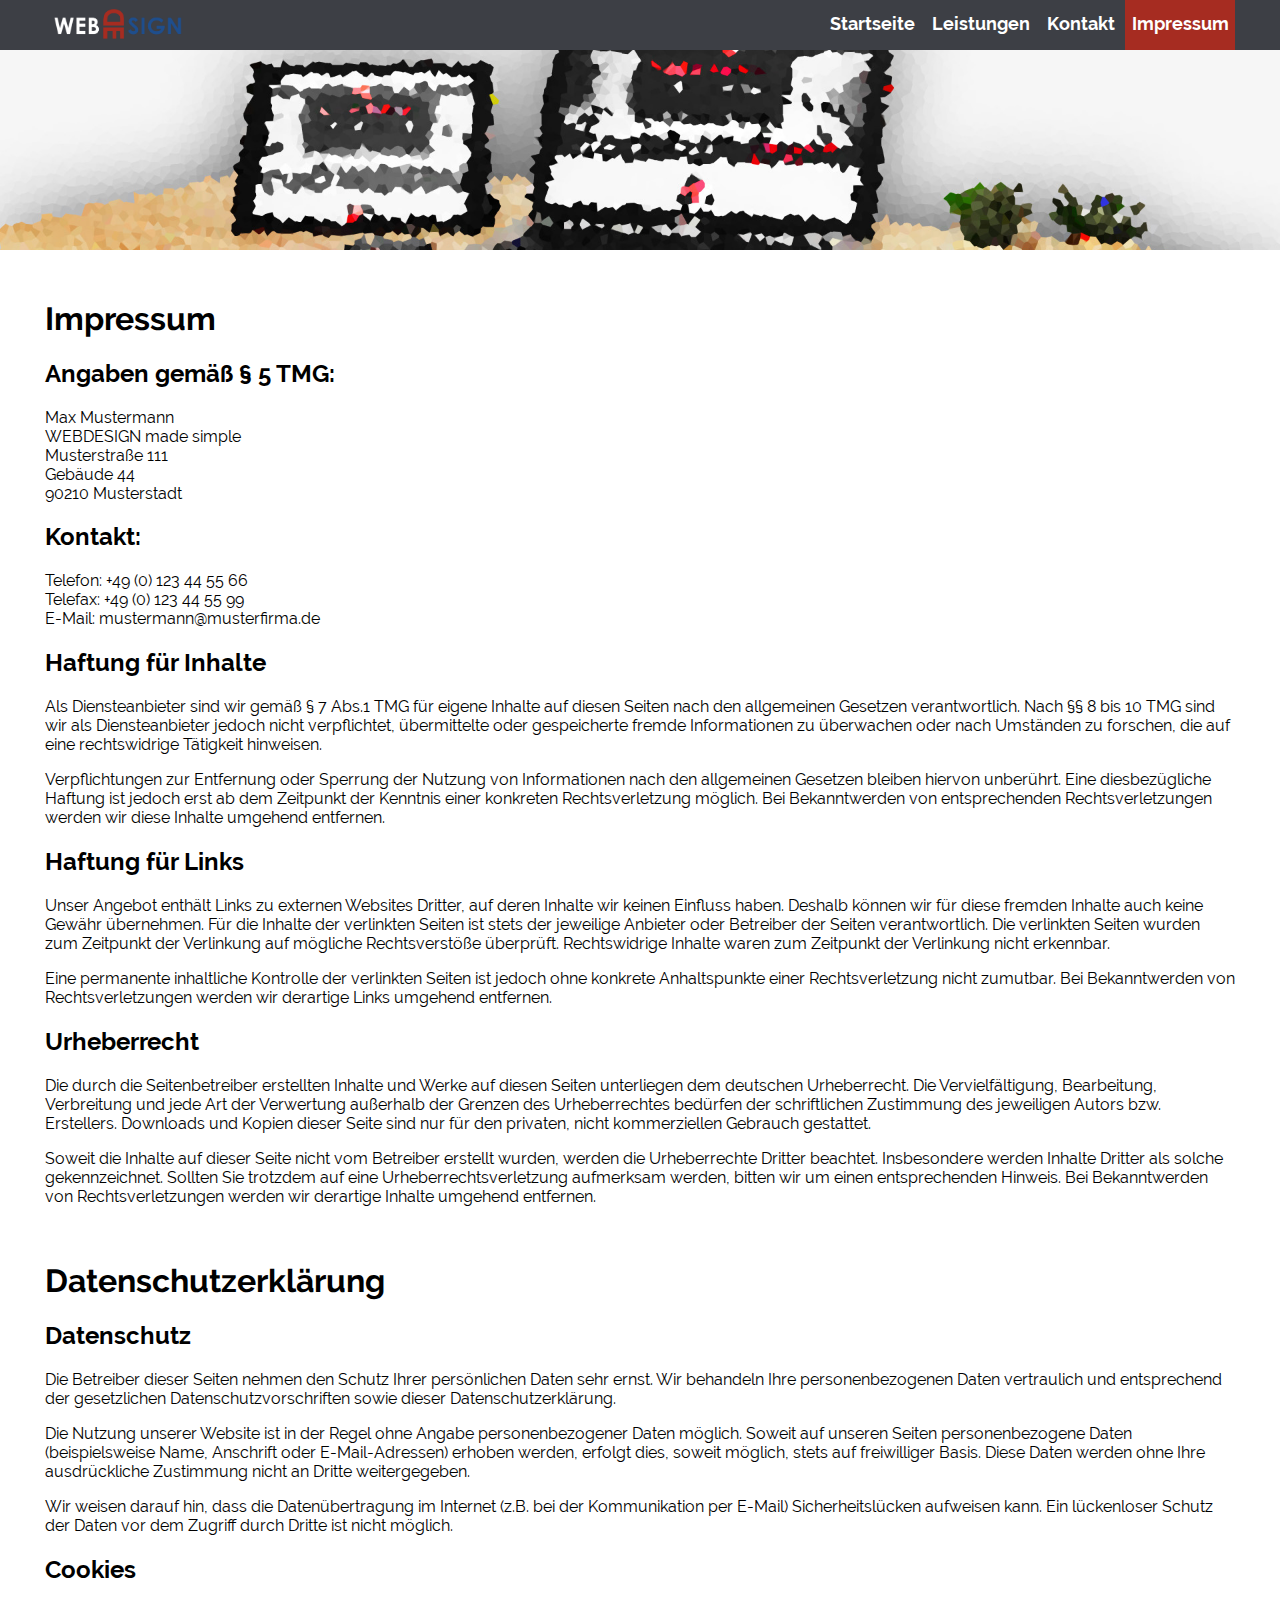
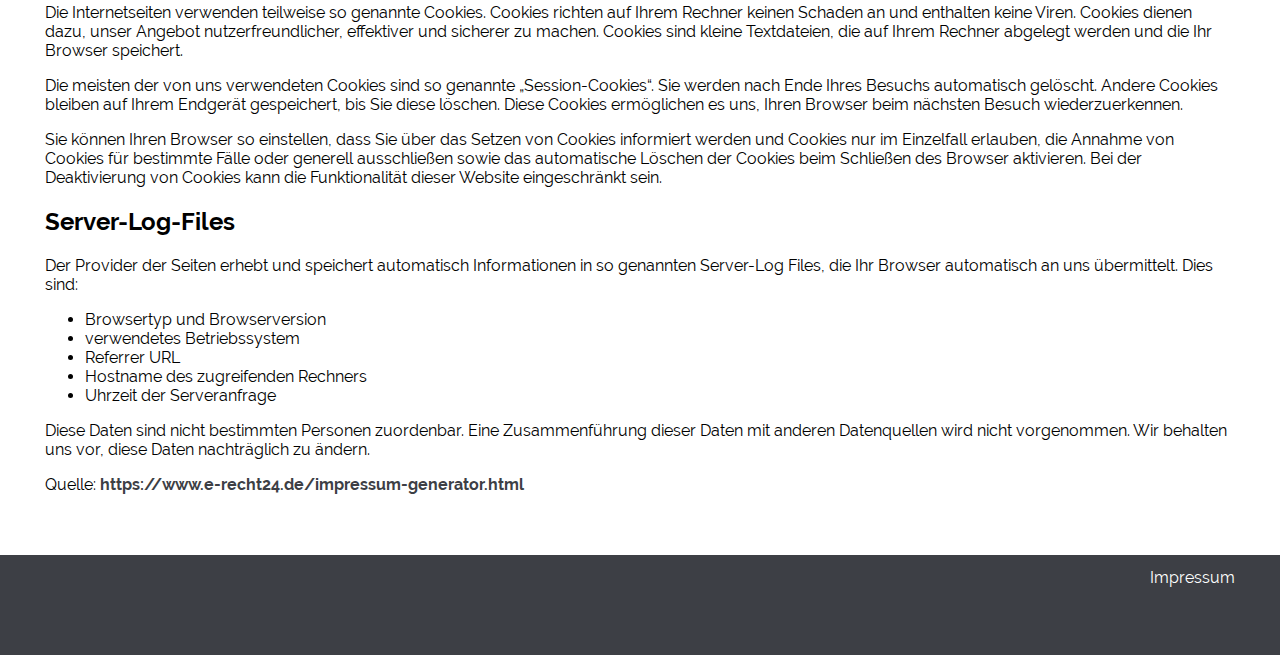
<file: DEV/impressum.html>
<!DOCTYPE html>
<html lang="de">

	<head>

		<meta charset="utf-8">
		<meta name="viewport" content="width=device-width, initial-scale=1.0">
		<title>Impressum</title>

		<!-- FAVICONS -->
		<link rel="apple-touch-icon" sizes="180x180" href="./src/img/favicons/apple-touch-icon.png">
		<link rel="icon" type="image/png" sizes="32x32" href="./src/img/favicons/favicon-32x32.png">
		<link rel="icon" type="image/png" sizes="16x16" href="./src/img/favicons/favicon-16x16.png">
		<link rel="manifest" href="./src/img/favicons/site.webmanifest">
		<link rel="mask-icon" href="./src/img/favicons/safari-pinned-tab.svg" color="#5bbad5">
		<link rel="shortcut icon" href="./src/img/favicons/favicon.ico">
		<meta name="msapplication-TileColor" content="#f0f0f0">
		<meta name="msapplication-config" content="./src/img/favicons/browserconfig.xml">
		<meta name="theme-color" content="#ffffff">

		<!-- AUTOREN-STYLESHEET -->
		<link rel="stylesheet" type="text/css" href="./src/css/styles.css">

	</head>

	<body>

		<!-- NAVIGATIONSLEISTE -->

		<nav id="header-nav">

			<!-- DESKTOP-NAVIGATION -->

			<div class="container" id="desktop-nav">
				<div class="row">
					<div class="col-6">

						<a href="index.html" class="logo-link">
							<img src="./src/img/webdesign-logo.png" alt="Logo von WEBDESIGN made simple">
						</a>

						<ul>
							<li><a href="index.html">Startseite</a></li>
							<li><a href="leistungen.html">Leistungen</a></li>
							<li><a href="kontakt.html">Kontakt</a></li>
							<li class="active"><a href="impressum.html">Impressum</a></li>
						</ul>

					</div>
				</div>
			</div>

			<!-- MOBILE-NAVIGATION -->

			<div class="container" id="mobile-nav">
				<div class="row">
					<div class="col-6">

						<a href="index.html" class="logo-link">
							<img src="./src/img/webdesign-logo.png" alt="Logo von WEBDESIGN made simple">
						</a>

						<div class="clearfix" id="mobile-nav-dropdown">

							<div id="mobile-nav-button"><span>&equiv;</span></div>

							<div class="clearfix" id="mobile-nav-content">

								<ul>
									<li><a href="index.html">Startseite</a></li>
									<li><a href="leistungen.html">Leistungen</a></li>
									<li><a href="kontakt.html">Kontakt</a></li>
									<li class="active"><a href="impressum.html">Impressum</a></li>
								</ul>

							</div>

						</div>

					</div>
				</div>
			</div>

		</nav>

		<!-- HEADER-BANNER -->

		<header id="header-banner-klein"></header>

		<!-- IMPRESSUM -->

		<section id="impressum">

			<div class="container">
				<div class="row">
					<div class="col-6">

						<h1>Impressum</h1>

								<h2>Angaben gem&auml;&szlig; &sect; 5 TMG:</h2>

								<p>
									Max Mustermann<br /> WEBDESIGN made simple<br /> Musterstra&szlig;e 111<br /> Geb&auml;ude 44<br /> 90210 Musterstadt
								</p>

								<h2>Kontakt:</h2>

								<p>
									Telefon: +49 (0) 123 44 55 66<br /> Telefax: +49 (0) 123 44 55 99<br /> E-Mail: mustermann@musterfirma.de
								</p>

								<h2>Haftung f&uuml;r Inhalte</h2>

								<p>
									Als Diensteanbieter sind wir gem&auml;&szlig; &sect; 7 Abs.1 TMG f&uuml;r eigene Inhalte auf diesen Seiten nach den allgemeinen Gesetzen verantwortlich. Nach &sect;&sect; 8 bis 10 TMG sind wir als Diensteanbieter jedoch nicht verpflichtet, &uuml;bermittelte
									oder gespeicherte fremde Informationen zu &uuml;berwachen oder nach Umst&auml;nden zu forschen, die auf eine rechtswidrige T&auml;tigkeit hinweisen.
								</p>
								<p>
									Verpflichtungen zur Entfernung oder Sperrung der Nutzung von Informationen nach den allgemeinen Gesetzen bleiben hiervon unber&uuml;hrt. Eine diesbez&uuml;gliche Haftung ist jedoch erst ab dem Zeitpunkt der Kenntnis einer konkreten Rechtsverletzung m&ouml;glich.
									Bei Bekanntwerden von entsprechenden Rechtsverletzungen werden wir diese Inhalte umgehend entfernen.
								</p>

								<h2>Haftung f&uuml;r Links</h2>

								<p>
									Unser Angebot enth&auml;lt Links zu externen Websites Dritter, auf deren Inhalte wir keinen Einfluss haben. Deshalb k&ouml;nnen wir f&uuml;r diese fremden Inhalte auch keine Gew&auml;hr &uuml;bernehmen. F&uuml;r die Inhalte der verlinkten Seiten ist stets
									der jeweilige Anbieter oder Betreiber der Seiten verantwortlich. Die verlinkten Seiten wurden zum Zeitpunkt der Verlinkung auf m&ouml;gliche Rechtsverst&ouml;&szlig;e &uuml;berpr&uuml;ft. Rechtswidrige Inhalte waren zum Zeitpunkt der Verlinkung nicht
									erkennbar.
								</p>
								<p>Eine permanente inhaltliche Kontrolle der verlinkten Seiten ist jedoch ohne konkrete Anhaltspunkte einer Rechtsverletzung nicht zumutbar. Bei Bekanntwerden von Rechtsverletzungen werden wir derartige Links umgehend entfernen.
								</p>

								<h2>Urheberrecht</h2>

								<p>Die durch die Seitenbetreiber erstellten Inhalte und Werke auf diesen Seiten unterliegen dem deutschen Urheberrecht. Die Vervielf&auml;ltigung, Bearbeitung, Verbreitung und jede Art der Verwertung au&szlig;erhalb der Grenzen des Urheberrechtes bed&uuml;rfen
									der schriftlichen Zustimmung des jeweiligen Autors bzw. Erstellers. Downloads und Kopien dieser Seite sind nur f&uuml;r den privaten, nicht kommerziellen Gebrauch gestattet.
								</p>
								<p>Soweit die Inhalte auf dieser Seite nicht vom Betreiber erstellt wurden, werden die Urheberrechte Dritter beachtet. Insbesondere werden Inhalte Dritter als solche gekennzeichnet. Sollten Sie trotzdem auf eine Urheberrechtsverletzung aufmerksam werden,
									bitten wir um einen entsprechenden Hinweis. Bei Bekanntwerden von Rechtsverletzungen werden wir derartige Inhalte umgehend entfernen.
								</p>

								<p>&nbsp;</p>

								<h1>Datenschutzerkl&auml;rung</h1>

								<h2>Datenschutz</h2>

								<p>
									Die Betreiber dieser Seiten nehmen den Schutz Ihrer pers&ouml;nlichen Daten sehr ernst. Wir behandeln Ihre
									personenbezogenen Daten vertraulich und entsprechend der gesetzlichen Datenschutzvorschriften sowie dieser
									Datenschutzerkl&auml;rung.
								</p>
								<p>
									Die Nutzung unserer Website ist in der Regel ohne Angabe personenbezogener Daten m&ouml;glich. Soweit auf
									unseren Seiten personenbezogene Daten (beispielsweise Name, Anschrift oder E-Mail-Adressen) erhoben werden,
									erfolgt dies, soweit m&ouml;glich, stets auf freiwilliger Basis. Diese Daten werden ohne Ihre
									ausdr&uuml;ckliche Zustimmung nicht an Dritte weitergegeben.
								</p>
								<p>
									Wir weisen darauf hin, dass die Daten&uuml;bertragung im Internet (z.B. bei der Kommunikation per E-Mail)
									Sicherheitsl&uuml;cken aufweisen kann. Ein l&uuml;ckenloser Schutz der Daten vor dem Zugriff durch Dritte
									ist nicht m&ouml;glich.
								</p>

								<h2>Cookies</h2>

								<p>
									Die Internetseiten verwenden teilweise so genannte Cookies. Cookies richten auf Ihrem Rechner keinen
									Schaden an und enthalten keine Viren. Cookies dienen dazu, unser Angebot nutzerfreundlicher, effektiver
									und sicherer zu machen. Cookies sind kleine Textdateien, die auf Ihrem Rechner abgelegt werden und die
									Ihr Browser speichert.
								</p>
								<p>
									Die meisten der von uns verwendeten Cookies sind so genannte „Session-Cookies“. Sie werden nach Ende
									Ihres Besuchs automatisch gel&ouml;scht. Andere Cookies bleiben auf Ihrem Endger&auml;t gespeichert, bis
									Sie diese l&ouml;schen. Diese Cookies erm&ouml;glichen es uns, Ihren Browser beim n&auml;chsten Besuch
									wiederzuerkennen.
								</p>
								<p>
									Sie k&ouml;nnen Ihren Browser so einstellen, dass Sie &uuml;ber das Setzen von Cookies informiert werden
									und Cookies nur im Einzelfall erlauben, die Annahme von Cookies f&uuml;r bestimmte F&auml;lle oder
									generell ausschlie&szlig;en sowie das automatische L&ouml;schen der Cookies beim Schlie&szlig;en des
									Browser aktivieren. Bei der Deaktivierung von Cookies kann die Funktionalit&auml;t dieser Website
									eingeschr&auml;nkt sein.
								</p>

								<h2>Server-Log-Files</h2>

								<p>
									Der Provider der Seiten erhebt und speichert automatisch Informationen in so genannten Server-Log Files,
									die Ihr Browser automatisch an uns &uuml;bermittelt. Dies sind:
								</p>

								<ul>
									<li>Browsertyp und Browserversion</li>
									<li>verwendetes Betriebssystem</li>
									<li>Referrer URL</li>
									<li>Hostname des zugreifenden Rechners</li>
									<li>Uhrzeit der Serveranfrage</li>
								</ul>

								<p>
									Diese Daten sind nicht bestimmten Personen zuordenbar. Eine Zusammenf&uuml;hrung dieser Daten mit
									anderen Datenquellen wird nicht vorgenommen. Wir behalten uns vor, diese Daten nachtr&auml;glich zu ändern.
								</p>

								<p>Quelle: <a href="https://www.erecht24.de/impressum-generator.html">https://www.e-recht24.de/impressum-generator.html</a></p>

					</div>
				</div>
			</div>

		</section>

		<!-- FOOTER-->

		<footer id="footer">

			<div class="container">
				<div class="row">
					<div class="col-6">
						<nav id="footer-nav">
							<a href="impressum.html">Impressum</a>
						</nav>
					</div>
				</div>
			</div>

		</footer>

	</body>

</html>
</file>
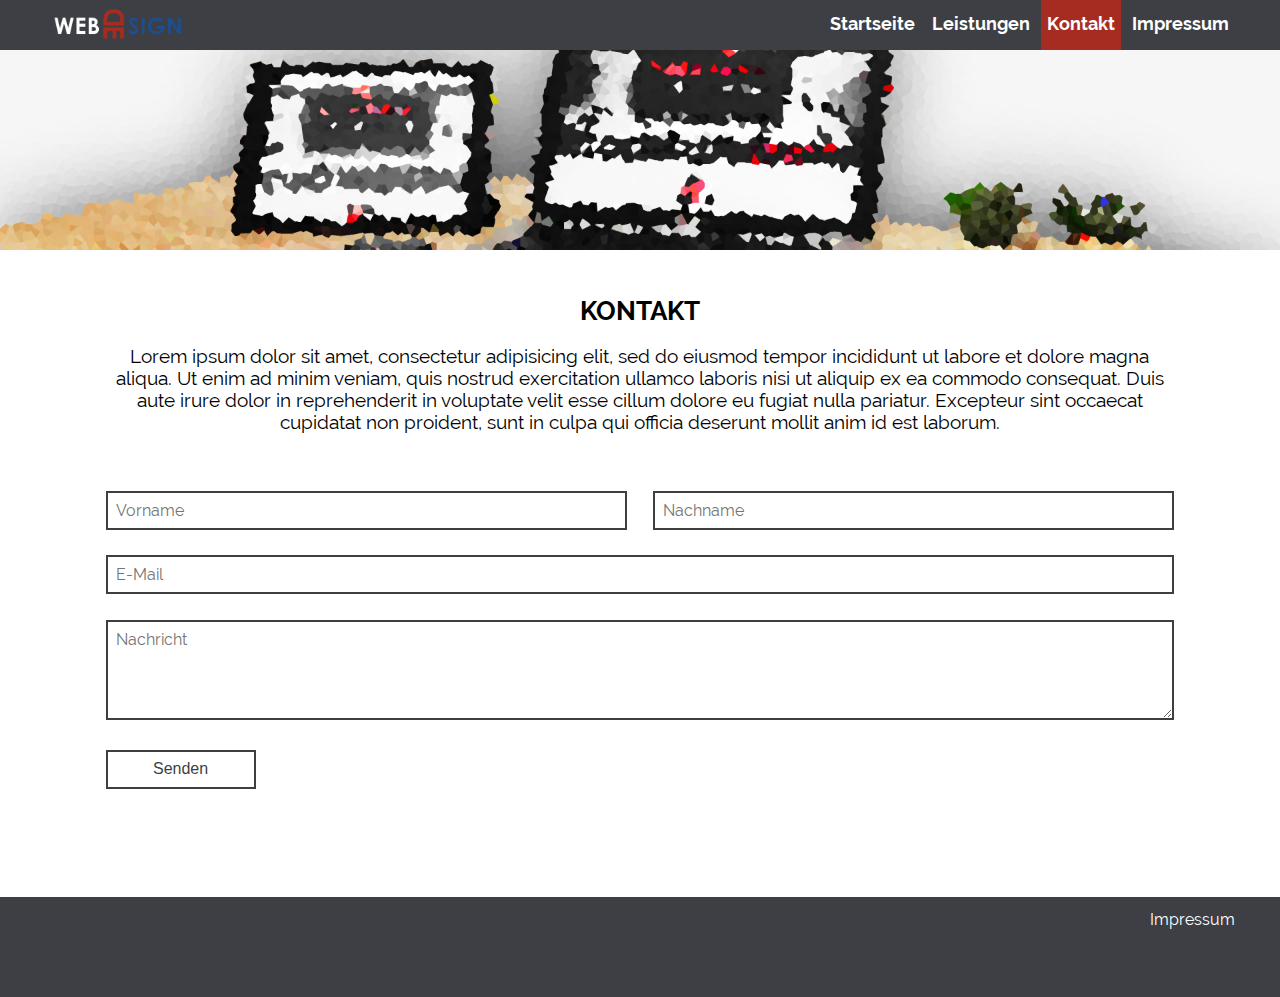
<file: DEV/kontakt.html>
<!DOCTYPE html>
<html lang="de">

	<head>

		<meta charset="utf-8">
		<meta name="viewport" content="width=device-width, initial-scale=1.0">
		<title>Kontakt</title>

		<!-- FAVICONS -->
		<link rel="apple-touch-icon" sizes="180x180" href="./src/img/favicons/apple-touch-icon.png">
		<link rel="icon" type="image/png" sizes="32x32" href="./src/img/favicons/favicon-32x32.png">
		<link rel="icon" type="image/png" sizes="16x16" href="./src/img/favicons/favicon-16x16.png">
		<link rel="manifest" href="./src/img/favicons/site.webmanifest">
		<link rel="mask-icon" href="./src/img/favicons/safari-pinned-tab.svg" color="#5bbad5">
		<link rel="shortcut icon" href="./src/img/favicons/favicon.ico">
		<meta name="msapplication-TileColor" content="#f0f0f0">
		<meta name="msapplication-config" content="./src/img/favicons/browserconfig.xml">
		<meta name="theme-color" content="#ffffff">

		<!-- AUTOREN-STYLESHEET -->
		<link rel="stylesheet" type="text/css" href="./src/css/styles.css">

	</head>

	<body>

		<!-- NAVIGATIONSLEISTE -->

		<nav id="header-nav">

			<!-- DESKTOP-NAVIGATION -->

			<div class="container" id="desktop-nav">
				<div class="row">
					<div class="col-6">

						<a href="index.html" class="logo-link">
							<img src="./src/img/webdesign-logo.png" alt="Logo von WEBDESIGN made simple">
						</a>

						<ul>
							<li><a href="index.html">Startseite</a></li>
							<li><a href="leistungen.html">Leistungen</a></li>
							<li class="active"><a href="kontakt.html">Kontakt</a></li>
							<li><a href="impressum.html">Impressum</a></li>
						</ul>

					</div>
				</div>
			</div>

			<!-- MOBILE-NAVIGATION -->

			<div class="container" id="mobile-nav">
				<div class="row">
					<div class="col-6">

						<a href="index.html" class="logo-link">
							<img src="./src/img/webdesign-logo.png" alt="Logo von WEBDESIGN made simple">
						</a>

						<div class="clearfix" id="mobile-nav-dropdown">

							<div id="mobile-nav-button"><span>&equiv;</span></div>

							<div class="clearfix" id="mobile-nav-content">

								<ul>
									<li><a href="index.html">Startseite</a></li>
									<li><a href="leistungen.html">Leistungen</a></li>
									<li class="active"><a href="kontakt.html">Kontakt</a></li>
									<li><a href="impressum.html">Impressum</a></li>
								</ul>

							</div>

						</div>

					</div>
				</div>
			</div>

		</nav>

		<!-- HEADER-BANNER -->

		<header id="header-banner-klein"></header>

		<!-- KONTAKT-BREICH -->

		<section id="kontakt-bereich">

			<div class="container">

				<div class="row">
					<div class="col-6">
						<header class="intro-container">
							<h1>Kontakt</h1>
							<p>Lorem ipsum dolor sit amet, consectetur adipisicing elit, sed do eiusmod tempor incididunt ut labore et dolore magna aliqua. Ut enim ad minim veniam, quis nostrud exercitation ullamco laboris nisi ut aliquip ex ea commodo consequat. Duis aute irure dolor in reprehenderit in voluptate velit esse cillum dolore eu fugiat nulla pariatur. Excepteur sint occaecat cupidatat non proident, sunt in culpa qui officia deserunt mollit anim id est laborum.</p>
						</header>
					</div>
				</div>
				<form id="kontakt-formular" action="kontakt.html" method="post">
					<div class="row">
						<div class="col-3">
							<label for="vorname" class="screenreader">Vorname:</label>
							<input id="vorname" type="text" name="vorname" placeholder="Vorname">
						</div>
						<div class="col-3">
							<label for="nachname" class="screenreader">Nachname:</label>
							<input id="nachname" type="text" name="nachname" placeholder="Nachname">
						</div>
					</div>
					<div class="row">
						<div class="col-6">
							<label for="email" class="screenreader">E-Mail:</label>
							<input id="email" type="text" name="email" placeholder="E-Mail" pattern="(?:[a-z0-9!#$%&'*+\/=?^_`{|}~-]+(?:\.[a-z0-9!#$%&'*+\/=?^_`{|}~-]+)*|'(?:[\x01-\x08\x0b\x0c\x0e-\x1f\x21\x23-\x5b\x5d-\x7f]|\\[\x01-\x09\x0b\x0c\x0e-\x7f])*')@(?:(?:[a-z0-9](?:[a-z0-9-]*[a-z0-9])?\.)+[a-z0-9](?:[a-z0-9-]*[a-z0-9])?|\[(?:(?:(2(5[0-5]|[0-4][0-9])|1[0-9][0-9]|[1-9]?[0-9]))\.){3}(?:(2(5[0-5]|[0-4][0-9])|1[0-9][0-9]|[1-9]?[0-9])|[a-z0-9-]*[a-z0-9]:(?:[\x01-\x08\x0b\x0c\x0e-\x1f\x21-\x5a\x53-\x7f]|\\[\x01-\x09\x0b\x0c\x0e-\x7f])+)\])" title="Gib eine gültige E-Mail Adresse ein!">
						</div>
					</div>
					<div class="row">
						<div class="col-6">
							<label for="nachricht" class="screenreader">Nachricht:</label>
							<textarea id="nachricht" name="nachricht" placeholder="Nachricht"></textarea>
						</div>
					</div>
					<div class="row">
						<div class="col-6">
							<button id="absendenButton" class="btn-typ-3" type="submit" name="absendenButton">Senden</button>
						</div>
					</div>
				</form>

			</div>

		</section>

		<!-- FOOTER-->

		<footer id="footer">

			<div class="container">
				<div class="row">
					<div class="col-6">
						<nav id="footer-nav">
							<a href="impressum.html">Impressum</a>
						</nav>
					</div>
				</div>
			</div>

		</footer>

	</body>

</html>
</file>
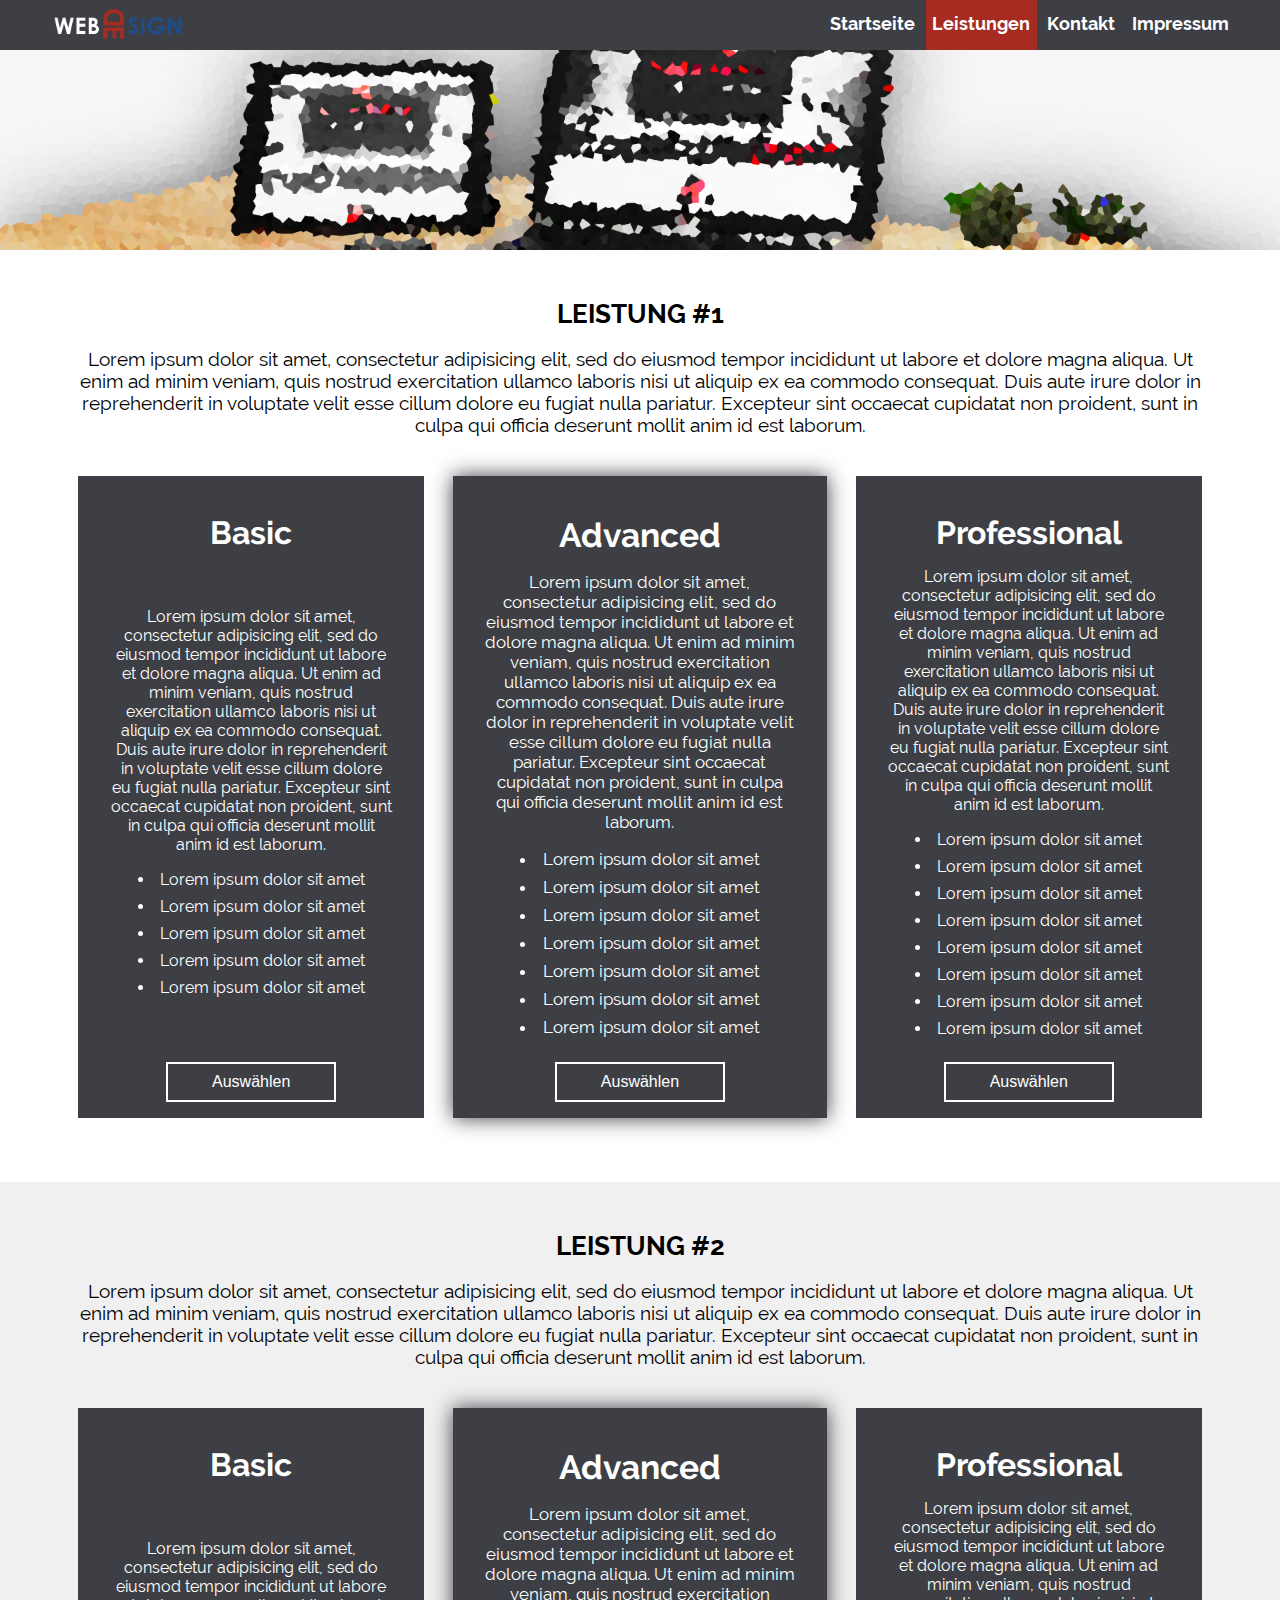
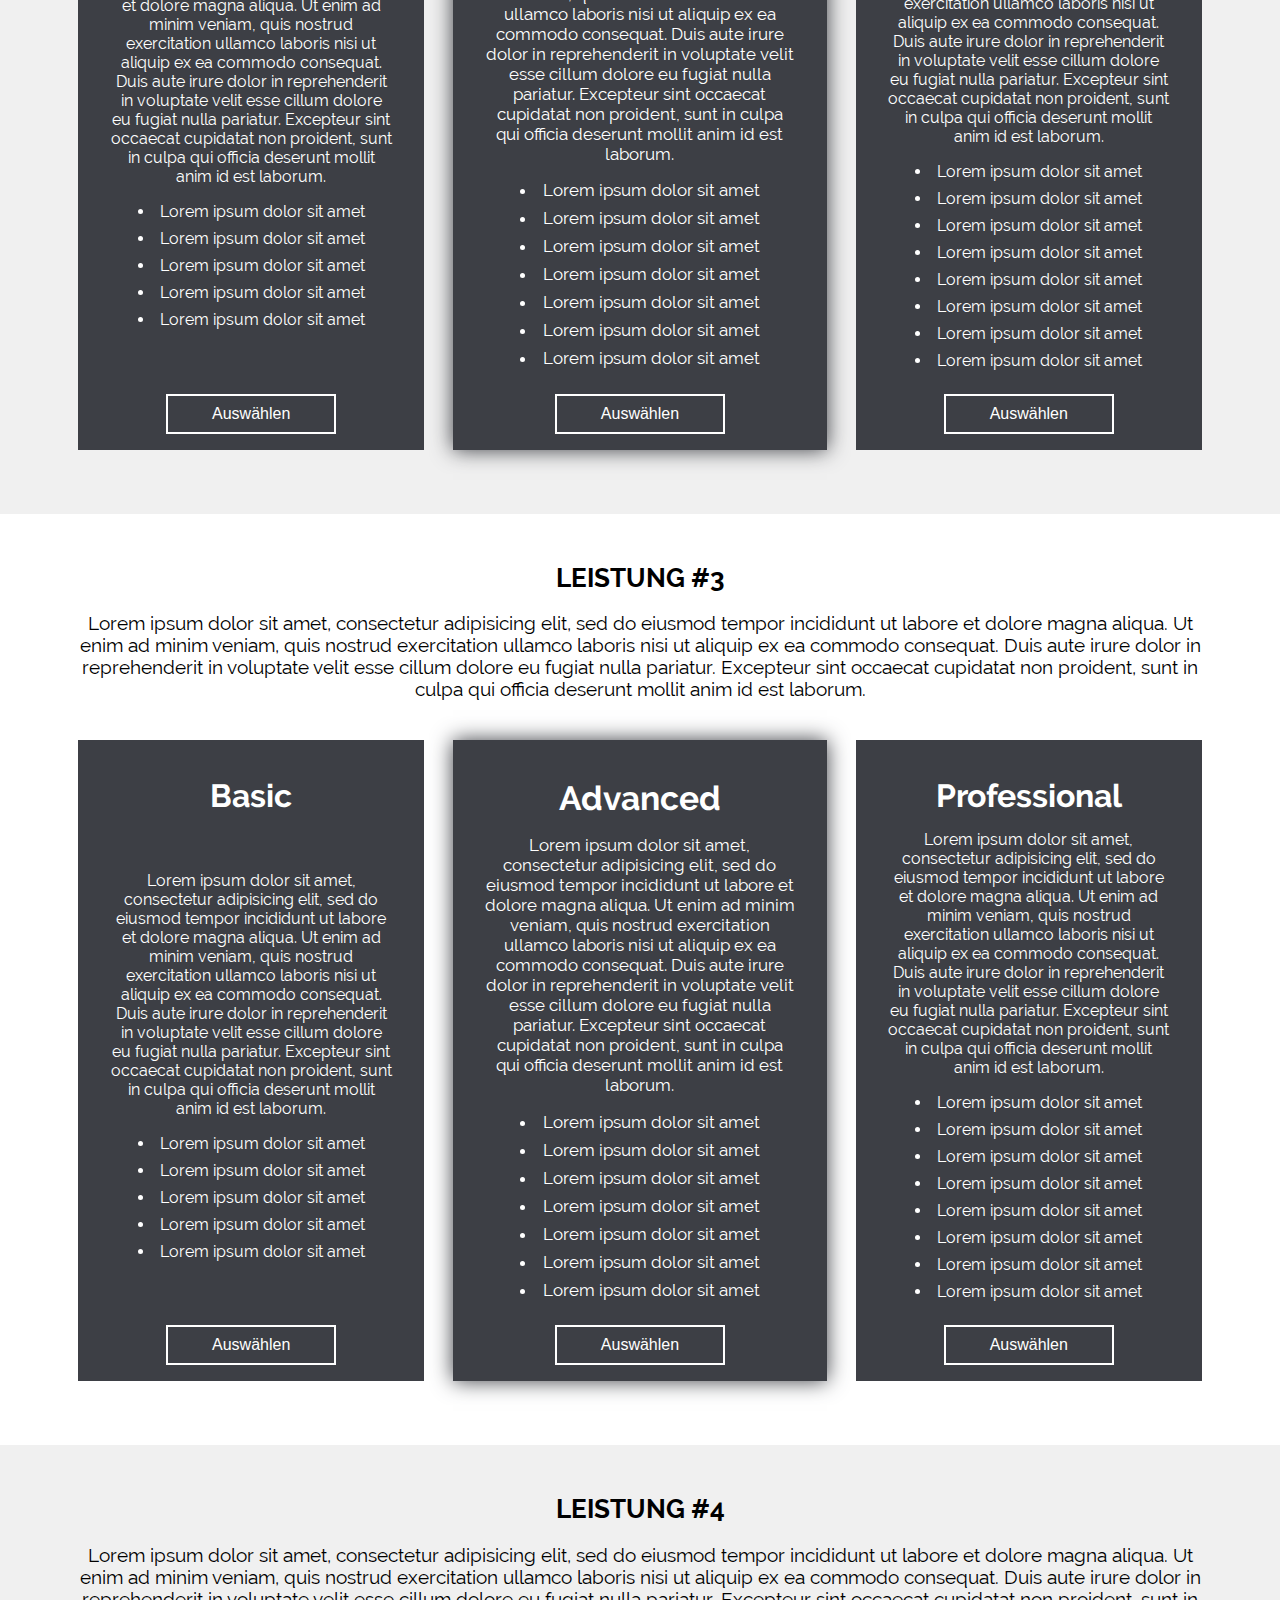
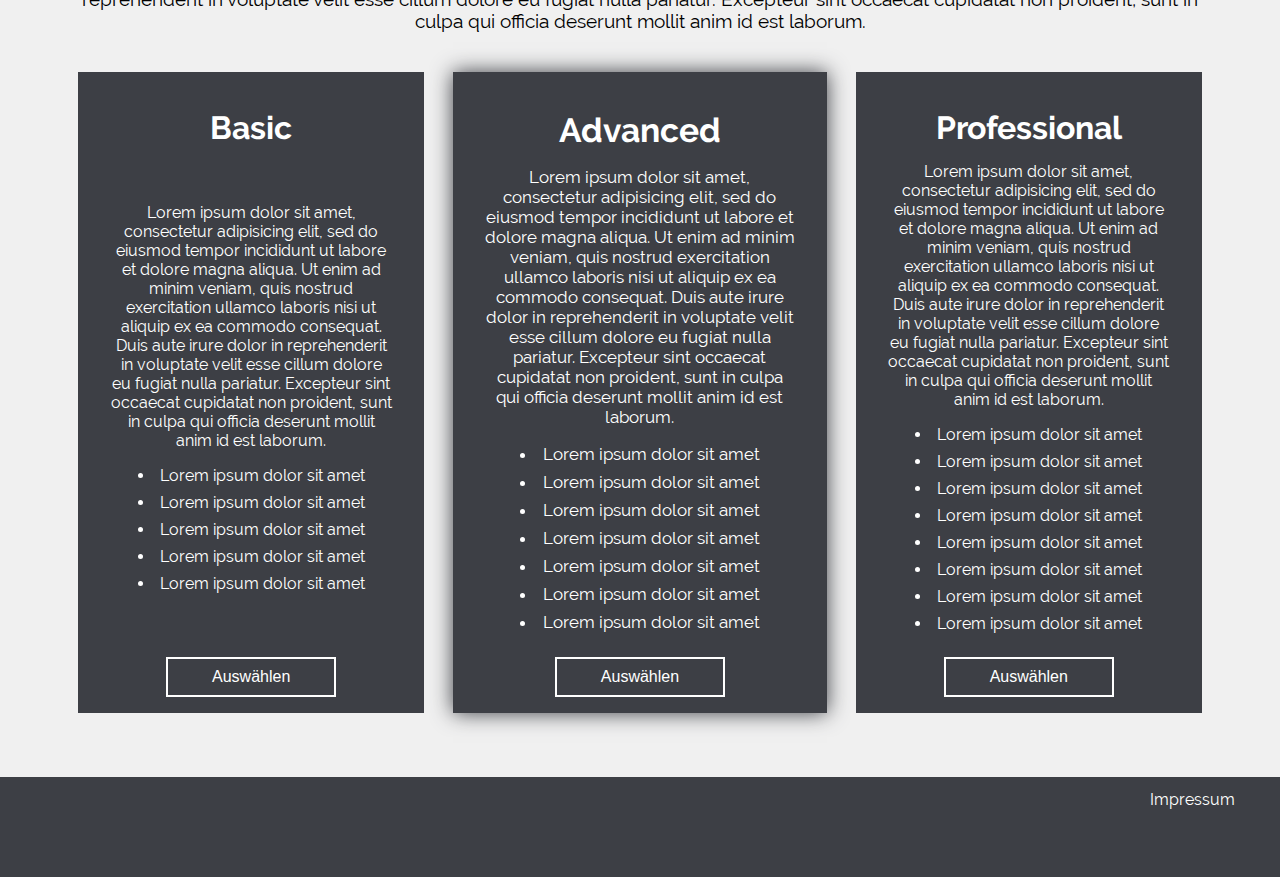
<file: DEV/leistungen.html>
<!DOCTYPE html>
<html lang="de">

	<head>

		<meta charset="utf-8">
		<meta name="viewport" content="width=device-width, initial-scale=1.0">
		<title>Leistungen</title>

		<!-- FAVICONS -->
		<link rel="apple-touch-icon" sizes="180x180" href="./src/img/favicons/apple-touch-icon.png">
		<link rel="icon" type="image/png" sizes="32x32" href="./src/img/favicons/favicon-32x32.png">
		<link rel="icon" type="image/png" sizes="16x16" href="./src/img/favicons/favicon-16x16.png">
		<link rel="manifest" href="./src/img/favicons/site.webmanifest">
		<link rel="mask-icon" href="./src/img/favicons/safari-pinned-tab.svg" color="#5bbad5">
		<link rel="shortcut icon" href="./src/img/favicons/favicon.ico">
		<meta name="msapplication-TileColor" content="#f0f0f0">
		<meta name="msapplication-config" content="./src/img/favicons/browserconfig.xml">
		<meta name="theme-color" content="#ffffff">

		<!-- AUTOREN-STYLESHEET -->
		<link rel="stylesheet" type="text/css" href="./src/css/styles.css">

	</head>

	<body>

		<!-- NAVIGATIONSLEISTE -->

		<nav id="header-nav">

			<!-- DESKTOP-NAVIGATION -->

			<div class="container" id="desktop-nav">
				<div class="row">
					<div class="col-6">

						<a href="index.html" class="logo-link">
							<img src="./src/img/webdesign-logo.png" alt="Logo von WEBDESIGN made simple">
						</a>

						<ul>
							<li><a href="index.html">Startseite</a></li>
							<li class="active"><a href="leistungen.html">Leistungen</a></li>
							<li><a href="kontakt.html">Kontakt</a></li>
							<li><a href="impressum.html">Impressum</a></li>
						</ul>

					</div>
				</div>
			</div>

			<!-- MOBILE-NAVIGATION -->

			<div class="container" id="mobile-nav">
				<div class="row">
					<div class="col-6">

						<a href="index.html" class="logo-link">
							<img src="./src/img/webdesign-logo.png" alt="Logo von WEBDESIGN made simple">
						</a>

						<div class="clearfix" id="mobile-nav-dropdown">

							<div id="mobile-nav-button"><span>&equiv;</span></div>

							<div class="clearfix" id="mobile-nav-content">

								<ul>
									<li><a href="index.html">Startseite</a></li>
									<li class="active"><a href="leistungen.html">Leistungen</a></li>
									<li><a href="kontakt.html">Kontakt</a></li>
									<li><a href="impressum.html">Impressum</a></li>
								</ul>

							</div>

						</div>

					</div>
				</div>
			</div>

		</nav>

		<!-- HEADER-BANNER -->

		<header id="header-banner-klein"></header>

		<!-- LEISTUNG -->

		<section class="leistung" id="leistung1">

			<div class="flex-container">
				<header class="intro-container">
					<h1>Leistung #1</h1>
					<p>Lorem ipsum dolor sit amet, consectetur adipisicing elit, sed do eiusmod tempor incididunt ut labore et dolore magna aliqua. Ut enim ad minim veniam, quis nostrud exercitation ullamco laboris nisi ut aliquip ex ea commodo consequat. Duis aute irure dolor in reprehenderit in voluptate velit esse cillum dolore eu fugiat nulla pariatur. Excepteur sint occaecat cupidatat non proident, sunt in culpa qui officia deserunt mollit anim id est laborum.</p>
				</header>
			</div>

			<div class="flex-container">

				<article class="leistungs-box">

					<h1>Basic</h1>
					<div>
						<p>Lorem ipsum dolor sit amet, consectetur adipisicing elit, sed do eiusmod tempor incididunt ut labore et dolore magna aliqua. Ut enim ad minim veniam, quis nostrud exercitation ullamco laboris nisi ut aliquip ex ea commodo consequat. Duis aute irure dolor in reprehenderit in voluptate velit esse cillum dolore eu fugiat nulla pariatur. Excepteur sint occaecat cupidatat non proident, sunt in culpa qui officia deserunt mollit anim id est laborum.</p>
						<ul>
							<li>Lorem ipsum dolor sit amet</li>
							<li>Lorem ipsum dolor sit amet</li>
							<li>Lorem ipsum dolor sit amet</li>
							<li>Lorem ipsum dolor sit amet</li>
							<li>Lorem ipsum dolor sit amet</li>
						</ul>
					</div>
					<button type="button" class="btn-typ-2 leistung-auswählen-btn">Auswählen</button>

				</article>

				<article class="leistungs-box leistungs-box-empfohlen">

					<h1>Advanced</h1>
					<div>
						<p>Lorem ipsum dolor sit amet, consectetur adipisicing elit, sed do eiusmod tempor incididunt ut labore et dolore magna aliqua. Ut enim ad minim veniam, quis nostrud exercitation ullamco laboris nisi ut aliquip ex ea commodo consequat. Duis aute irure dolor in reprehenderit in voluptate velit esse cillum dolore eu fugiat nulla pariatur. Excepteur sint occaecat cupidatat non proident, sunt in culpa qui officia deserunt mollit anim id est laborum.</p>
						<ul>
							<li>Lorem ipsum dolor sit amet</li>
							<li>Lorem ipsum dolor sit amet</li>
							<li>Lorem ipsum dolor sit amet</li>
							<li>Lorem ipsum dolor sit amet</li>
							<li>Lorem ipsum dolor sit amet</li>
							<li>Lorem ipsum dolor sit amet</li>
							<li>Lorem ipsum dolor sit amet</li>
						</ul>
					</div>
					<button type="button" class="btn-typ-2 leistung-auswählen-btn">Auswählen</button>

				</article>

				<article class="leistungs-box">

					<h1>Professional</h1>
					<div>
						<p>Lorem ipsum dolor sit amet, consectetur adipisicing elit, sed do eiusmod tempor incididunt ut labore et dolore magna aliqua. Ut enim ad minim veniam, quis nostrud exercitation ullamco laboris nisi ut aliquip ex ea commodo consequat. Duis aute irure dolor in reprehenderit in voluptate velit esse cillum dolore eu fugiat nulla pariatur. Excepteur sint occaecat cupidatat non proident, sunt in culpa qui officia deserunt mollit anim id est laborum.</p>
						<ul>
							<li>Lorem ipsum dolor sit amet</li>
							<li>Lorem ipsum dolor sit amet</li>
							<li>Lorem ipsum dolor sit amet</li>
							<li>Lorem ipsum dolor sit amet</li>
							<li>Lorem ipsum dolor sit amet</li>
							<li>Lorem ipsum dolor sit amet</li>
							<li>Lorem ipsum dolor sit amet</li>
							<li>Lorem ipsum dolor sit amet</li>
						</ul>
					</div>
					<button type="button" class="btn-typ-2 leistung-auswählen-btn">Auswählen</button>

				</article>

			</div>

		</section>

		<!-- LEISTUNG -->

		<section class="leistung" id="leistung2">

			<div class="flex-container">
				<header class="intro-container">
					<h1>Leistung #2</h1>
					<p>Lorem ipsum dolor sit amet, consectetur adipisicing elit, sed do eiusmod tempor incididunt ut labore et dolore magna aliqua. Ut enim ad minim veniam, quis nostrud exercitation ullamco laboris nisi ut aliquip ex ea commodo consequat. Duis aute irure dolor in reprehenderit in voluptate velit esse cillum dolore eu fugiat nulla pariatur. Excepteur sint occaecat cupidatat non proident, sunt in culpa qui officia deserunt mollit anim id est laborum.</p>
				</header>
			</div>

			<div class="flex-container">

				<article class="leistungs-box">

					<h1>Basic</h1>
					<div>
						<p>Lorem ipsum dolor sit amet, consectetur adipisicing elit, sed do eiusmod tempor incididunt ut labore et dolore magna aliqua. Ut enim ad minim veniam, quis nostrud exercitation ullamco laboris nisi ut aliquip ex ea commodo consequat. Duis aute irure dolor in reprehenderit in voluptate velit esse cillum dolore eu fugiat nulla pariatur. Excepteur sint occaecat cupidatat non proident, sunt in culpa qui officia deserunt mollit anim id est laborum.</p>
						<ul>
							<li>Lorem ipsum dolor sit amet</li>
							<li>Lorem ipsum dolor sit amet</li>
							<li>Lorem ipsum dolor sit amet</li>
							<li>Lorem ipsum dolor sit amet</li>
							<li>Lorem ipsum dolor sit amet</li>
						</ul>
					</div>
					<button type="button" class="btn-typ-2 leistung-auswählen-btn">Auswählen</button>

				</article>

				<article class="leistungs-box leistungs-box-empfohlen">

					<h1>Advanced</h1>
					<div>
						<p>Lorem ipsum dolor sit amet, consectetur adipisicing elit, sed do eiusmod tempor incididunt ut labore et dolore magna aliqua. Ut enim ad minim veniam, quis nostrud exercitation ullamco laboris nisi ut aliquip ex ea commodo consequat. Duis aute irure dolor in reprehenderit in voluptate velit esse cillum dolore eu fugiat nulla pariatur. Excepteur sint occaecat cupidatat non proident, sunt in culpa qui officia deserunt mollit anim id est laborum.</p>
						<ul>
							<li>Lorem ipsum dolor sit amet</li>
							<li>Lorem ipsum dolor sit amet</li>
							<li>Lorem ipsum dolor sit amet</li>
							<li>Lorem ipsum dolor sit amet</li>
							<li>Lorem ipsum dolor sit amet</li>
							<li>Lorem ipsum dolor sit amet</li>
							<li>Lorem ipsum dolor sit amet</li>
						</ul>
					</div>
					<button type="button" class="btn-typ-2 leistung-auswählen-btn">Auswählen</button>

				</article>

				<article class="leistungs-box">

					<h1>Professional</h1>
					<div>
						<p>Lorem ipsum dolor sit amet, consectetur adipisicing elit, sed do eiusmod tempor incididunt ut labore et dolore magna aliqua. Ut enim ad minim veniam, quis nostrud exercitation ullamco laboris nisi ut aliquip ex ea commodo consequat. Duis aute irure dolor in reprehenderit in voluptate velit esse cillum dolore eu fugiat nulla pariatur. Excepteur sint occaecat cupidatat non proident, sunt in culpa qui officia deserunt mollit anim id est laborum.</p>
						<ul>
							<li>Lorem ipsum dolor sit amet</li>
							<li>Lorem ipsum dolor sit amet</li>
							<li>Lorem ipsum dolor sit amet</li>
							<li>Lorem ipsum dolor sit amet</li>
							<li>Lorem ipsum dolor sit amet</li>
							<li>Lorem ipsum dolor sit amet</li>
							<li>Lorem ipsum dolor sit amet</li>
							<li>Lorem ipsum dolor sit amet</li>
						</ul>
					</div>
					<button type="button" class="btn-typ-2 leistung-auswählen-btn">Auswählen</button>

				</article>

			</div>

		</section>

		<!-- LEISTUNG -->

		<section class="leistung" id="leistung3">

			<div class="flex-container">
				<header class="intro-container">
					<h1>Leistung #3</h1>
					<p>Lorem ipsum dolor sit amet, consectetur adipisicing elit, sed do eiusmod tempor incididunt ut labore et dolore magna aliqua. Ut enim ad minim veniam, quis nostrud exercitation ullamco laboris nisi ut aliquip ex ea commodo consequat. Duis aute irure dolor in reprehenderit in voluptate velit esse cillum dolore eu fugiat nulla pariatur. Excepteur sint occaecat cupidatat non proident, sunt in culpa qui officia deserunt mollit anim id est laborum.</p>
				</header>
			</div>

			<div class="flex-container">

				<article class="leistungs-box">

					<h1>Basic</h1>
					<div>
						<p>Lorem ipsum dolor sit amet, consectetur adipisicing elit, sed do eiusmod tempor incididunt ut labore et dolore magna aliqua. Ut enim ad minim veniam, quis nostrud exercitation ullamco laboris nisi ut aliquip ex ea commodo consequat. Duis aute irure dolor in reprehenderit in voluptate velit esse cillum dolore eu fugiat nulla pariatur. Excepteur sint occaecat cupidatat non proident, sunt in culpa qui officia deserunt mollit anim id est laborum.</p>
						<ul>
							<li>Lorem ipsum dolor sit amet</li>
							<li>Lorem ipsum dolor sit amet</li>
							<li>Lorem ipsum dolor sit amet</li>
							<li>Lorem ipsum dolor sit amet</li>
							<li>Lorem ipsum dolor sit amet</li>
						</ul>
					</div>
					<button type="button" class="btn-typ-2 leistung-auswählen-btn">Auswählen</button>

				</article>

				<article class="leistungs-box leistungs-box-empfohlen">

					<h1>Advanced</h1>
					<div>
						<p>Lorem ipsum dolor sit amet, consectetur adipisicing elit, sed do eiusmod tempor incididunt ut labore et dolore magna aliqua. Ut enim ad minim veniam, quis nostrud exercitation ullamco laboris nisi ut aliquip ex ea commodo consequat. Duis aute irure dolor in reprehenderit in voluptate velit esse cillum dolore eu fugiat nulla pariatur. Excepteur sint occaecat cupidatat non proident, sunt in culpa qui officia deserunt mollit anim id est laborum.</p>
						<ul>
							<li>Lorem ipsum dolor sit amet</li>
							<li>Lorem ipsum dolor sit amet</li>
							<li>Lorem ipsum dolor sit amet</li>
							<li>Lorem ipsum dolor sit amet</li>
							<li>Lorem ipsum dolor sit amet</li>
							<li>Lorem ipsum dolor sit amet</li>
							<li>Lorem ipsum dolor sit amet</li>
						</ul>
					</div>
					<button type="button" class="btn-typ-2 leistung-auswählen-btn">Auswählen</button>

				</article>

				<article class="leistungs-box">

					<h1>Professional</h1>
					<div>
						<p>Lorem ipsum dolor sit amet, consectetur adipisicing elit, sed do eiusmod tempor incididunt ut labore et dolore magna aliqua. Ut enim ad minim veniam, quis nostrud exercitation ullamco laboris nisi ut aliquip ex ea commodo consequat. Duis aute irure dolor in reprehenderit in voluptate velit esse cillum dolore eu fugiat nulla pariatur. Excepteur sint occaecat cupidatat non proident, sunt in culpa qui officia deserunt mollit anim id est laborum.</p>
						<ul>
							<li>Lorem ipsum dolor sit amet</li>
							<li>Lorem ipsum dolor sit amet</li>
							<li>Lorem ipsum dolor sit amet</li>
							<li>Lorem ipsum dolor sit amet</li>
							<li>Lorem ipsum dolor sit amet</li>
							<li>Lorem ipsum dolor sit amet</li>
							<li>Lorem ipsum dolor sit amet</li>
							<li>Lorem ipsum dolor sit amet</li>
						</ul>
					</div>
					<button type="button" class="btn-typ-2 leistung-auswählen-btn">Auswählen</button>

				</article>

			</div>

		</section>

		<!-- LEISTUNG -->

		<section class="leistung" id="leistung4">

			<div class="flex-container">
				<header class="intro-container">
					<h1>Leistung #4</h1>
					<p>Lorem ipsum dolor sit amet, consectetur adipisicing elit, sed do eiusmod tempor incididunt ut labore et dolore magna aliqua. Ut enim ad minim veniam, quis nostrud exercitation ullamco laboris nisi ut aliquip ex ea commodo consequat. Duis aute irure dolor in reprehenderit in voluptate velit esse cillum dolore eu fugiat nulla pariatur. Excepteur sint occaecat cupidatat non proident, sunt in culpa qui officia deserunt mollit anim id est laborum.</p>
				</header>
			</div>

			<div class="flex-container">

				<article class="leistungs-box">

					<h1>Basic</h1>
					<div>
						<p>Lorem ipsum dolor sit amet, consectetur adipisicing elit, sed do eiusmod tempor incididunt ut labore et dolore magna aliqua. Ut enim ad minim veniam, quis nostrud exercitation ullamco laboris nisi ut aliquip ex ea commodo consequat. Duis aute irure dolor in reprehenderit in voluptate velit esse cillum dolore eu fugiat nulla pariatur. Excepteur sint occaecat cupidatat non proident, sunt in culpa qui officia deserunt mollit anim id est laborum.</p>
						<ul>
							<li>Lorem ipsum dolor sit amet</li>
							<li>Lorem ipsum dolor sit amet</li>
							<li>Lorem ipsum dolor sit amet</li>
							<li>Lorem ipsum dolor sit amet</li>
							<li>Lorem ipsum dolor sit amet</li>
						</ul>
					</div>
					<button type="button" class="btn-typ-2 leistung-auswählen-btn">Auswählen</button>

				</article>

				<article class="leistungs-box leistungs-box-empfohlen">

					<h1>Advanced</h1>
					<div>
						<p>Lorem ipsum dolor sit amet, consectetur adipisicing elit, sed do eiusmod tempor incididunt ut labore et dolore magna aliqua. Ut enim ad minim veniam, quis nostrud exercitation ullamco laboris nisi ut aliquip ex ea commodo consequat. Duis aute irure dolor in reprehenderit in voluptate velit esse cillum dolore eu fugiat nulla pariatur. Excepteur sint occaecat cupidatat non proident, sunt in culpa qui officia deserunt mollit anim id est laborum.</p>
						<ul>
							<li>Lorem ipsum dolor sit amet</li>
							<li>Lorem ipsum dolor sit amet</li>
							<li>Lorem ipsum dolor sit amet</li>
							<li>Lorem ipsum dolor sit amet</li>
							<li>Lorem ipsum dolor sit amet</li>
							<li>Lorem ipsum dolor sit amet</li>
							<li>Lorem ipsum dolor sit amet</li>
						</ul>
					</div>
					<button type="button" class="btn-typ-2 leistung-auswählen-btn">Auswählen</button>

				</article>

				<article class="leistungs-box">

					<h1>Professional</h1>
					<div>
						<p>Lorem ipsum dolor sit amet, consectetur adipisicing elit, sed do eiusmod tempor incididunt ut labore et dolore magna aliqua. Ut enim ad minim veniam, quis nostrud exercitation ullamco laboris nisi ut aliquip ex ea commodo consequat. Duis aute irure dolor in reprehenderit in voluptate velit esse cillum dolore eu fugiat nulla pariatur. Excepteur sint occaecat cupidatat non proident, sunt in culpa qui officia deserunt mollit anim id est laborum.</p>
						<ul>
							<li>Lorem ipsum dolor sit amet</li>
							<li>Lorem ipsum dolor sit amet</li>
							<li>Lorem ipsum dolor sit amet</li>
							<li>Lorem ipsum dolor sit amet</li>
							<li>Lorem ipsum dolor sit amet</li>
							<li>Lorem ipsum dolor sit amet</li>
							<li>Lorem ipsum dolor sit amet</li>
							<li>Lorem ipsum dolor sit amet</li>
						</ul>
					</div>
					<button type="button" class="btn-typ-2 leistung-auswählen-btn">Auswählen</button>

				</article>

			</div>

		</section>

		<!-- FOOTER-->

		<footer id="footer">

			<div class="container">
				<div class="row">
					<div class="col-6">
						<nav id="footer-nav">
							<a href="impressum.html">Impressum</a>
						</nav>
					</div>
				</div>
			</div>

		</footer>

	</body>

</html>
</file>
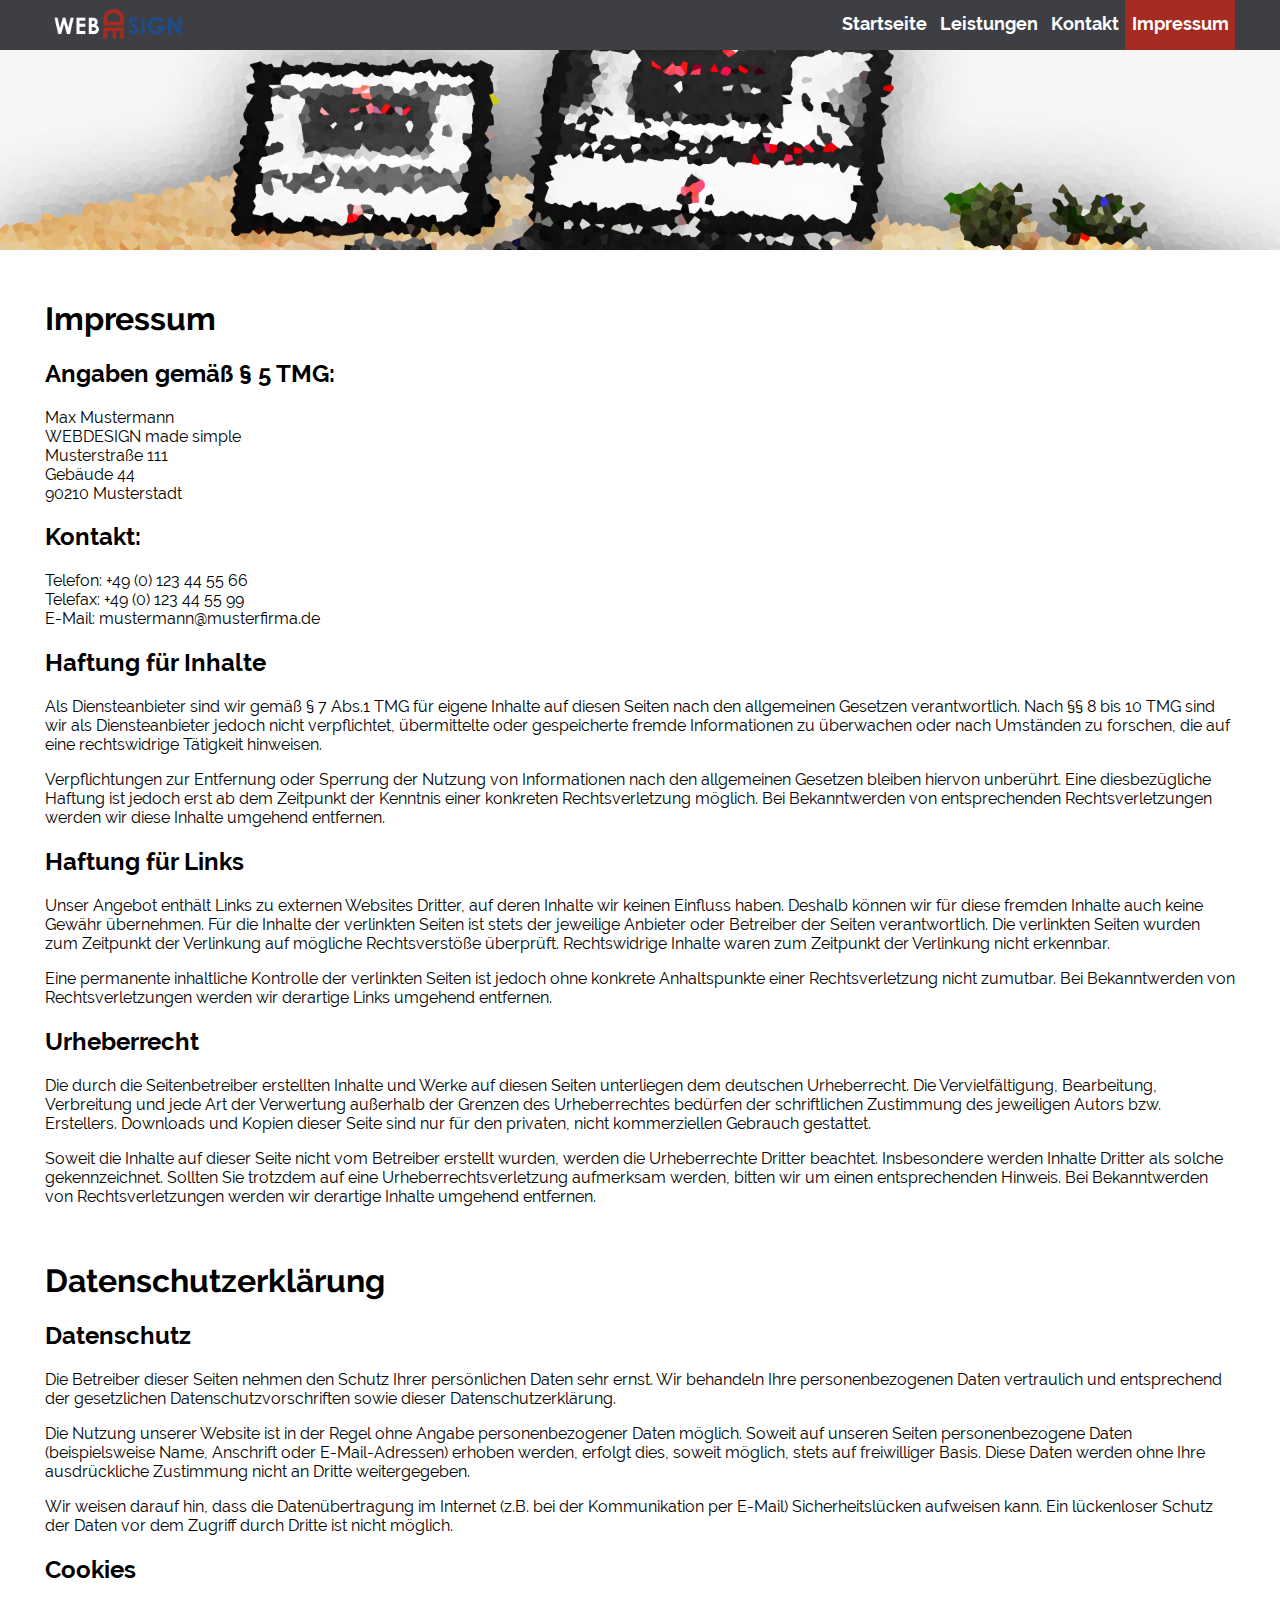
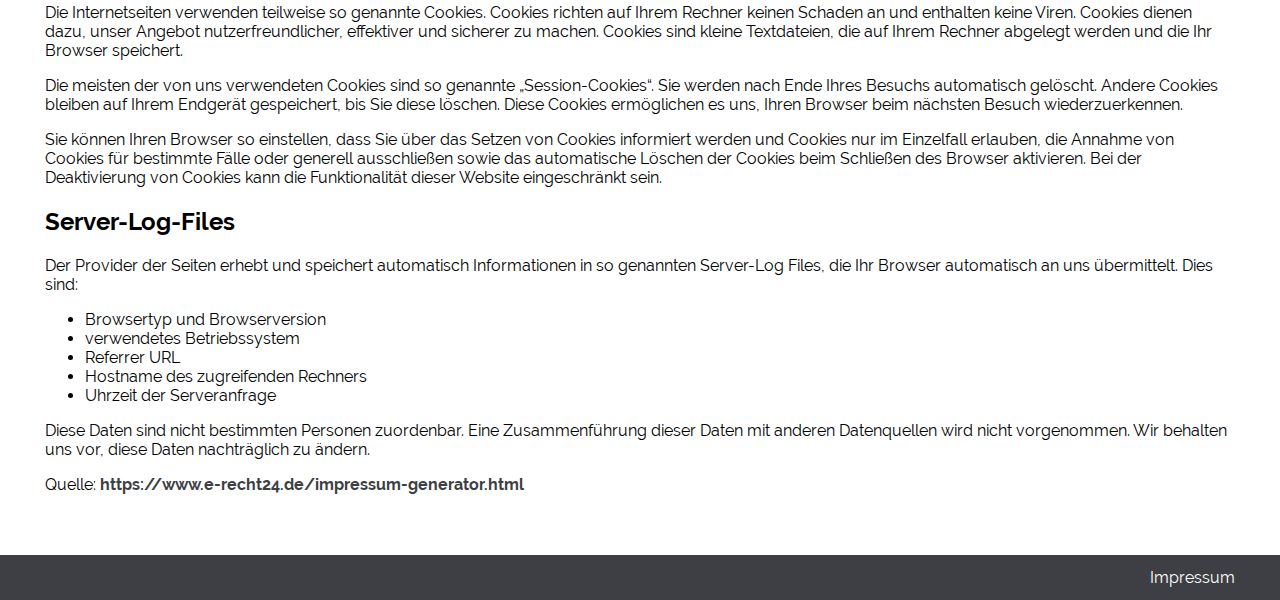
<file: PROD/impressum.html>
<!DOCTYPE html><html lang="de"><head><meta charset="utf-8"><meta name="viewport" content="width=device-width,initial-scale=1"><title>Impressum</title><link rel="apple-touch-icon" sizes="180x180" href="./src/img/favicons/apple-touch-icon.png"><link rel="icon" type="image/png" sizes="32x32" href="./src/img/favicons/favicon-32x32.png"><link rel="icon" type="image/png" sizes="16x16" href="./src/img/favicons/favicon-16x16.png"><link rel="manifest" href="./src/img/favicons/site.webmanifest"><link rel="mask-icon" href="./src/img/favicons/safari-pinned-tab.svg" color="#5bbad5"><link rel="shortcut icon" href="./src/img/favicons/favicon.ico"><meta name="msapplication-TileColor" content="#f0f0f0"><meta name="msapplication-config" content="./src/img/favicons/browserconfig.xml"><meta name="theme-color" content="#ffffff"><link rel="stylesheet" type="text/css" href="./src/css/styles.min.css"></head><body><nav id="header-nav"><div class="container" id="desktop-nav"><div class="row"><div class="col-6"><a href="index.html" class="logo-link"><img src="./src/img/webdesign-logo.png" alt="Logo von WEBDESIGN made simple"></a><ul><li><a href="index.html">Startseite</a></li><li><a href="leistungen.html">Leistungen</a></li><li><a href="kontakt.html">Kontakt</a></li><li class="active"><a href="impressum.html">Impressum</a></li></ul></div></div></div><div class="container" id="mobile-nav"><div class="row"><div class="col-6"><a href="index.html" class="logo-link"><img src="./src/img/webdesign-logo.png" alt="Logo von WEBDESIGN made simple"></a><div class="clearfix" id="mobile-nav-dropdown"><div id="mobile-nav-button"><span>&equiv;</span></div><div class="clearfix" id="mobile-nav-content"><ul><li><a href="index.html">Startseite</a></li><li><a href="leistungen.html">Leistungen</a></li><li><a href="kontakt.html">Kontakt</a></li><li class="active"><a href="impressum.html">Impressum</a></li></ul></div></div></div></div></div></nav><header id="header-banner-klein"></header><section id="impressum"><div class="container"><div class="row"><div class="col-6"><h1>Impressum</h1><h2>Angaben gem&auml;&szlig; &sect; 5 TMG:</h2><p>Max Mustermann<br>WEBDESIGN made simple<br>Musterstra&szlig;e 111<br>Geb&auml;ude 44<br>90210 Musterstadt</p><h2>Kontakt:</h2><p>Telefon: +49 (0) 123 44 55 66<br>Telefax: +49 (0) 123 44 55 99<br>E-Mail: mustermann@musterfirma.de</p><h2>Haftung f&uuml;r Inhalte</h2><p>Als Diensteanbieter sind wir gem&auml;&szlig; &sect; 7 Abs.1 TMG f&uuml;r eigene Inhalte auf diesen Seiten nach den allgemeinen Gesetzen verantwortlich. Nach &sect;&sect; 8 bis 10 TMG sind wir als Diensteanbieter jedoch nicht verpflichtet, &uuml;bermittelte oder gespeicherte fremde Informationen zu &uuml;berwachen oder nach Umst&auml;nden zu forschen, die auf eine rechtswidrige T&auml;tigkeit hinweisen.</p><p>Verpflichtungen zur Entfernung oder Sperrung der Nutzung von Informationen nach den allgemeinen Gesetzen bleiben hiervon unber&uuml;hrt. Eine diesbez&uuml;gliche Haftung ist jedoch erst ab dem Zeitpunkt der Kenntnis einer konkreten Rechtsverletzung m&ouml;glich. Bei Bekanntwerden von entsprechenden Rechtsverletzungen werden wir diese Inhalte umgehend entfernen.</p><h2>Haftung f&uuml;r Links</h2><p>Unser Angebot enth&auml;lt Links zu externen Websites Dritter, auf deren Inhalte wir keinen Einfluss haben. Deshalb k&ouml;nnen wir f&uuml;r diese fremden Inhalte auch keine Gew&auml;hr &uuml;bernehmen. F&uuml;r die Inhalte der verlinkten Seiten ist stets der jeweilige Anbieter oder Betreiber der Seiten verantwortlich. Die verlinkten Seiten wurden zum Zeitpunkt der Verlinkung auf m&ouml;gliche Rechtsverst&ouml;&szlig;e &uuml;berpr&uuml;ft. Rechtswidrige Inhalte waren zum Zeitpunkt der Verlinkung nicht erkennbar.</p><p>Eine permanente inhaltliche Kontrolle der verlinkten Seiten ist jedoch ohne konkrete Anhaltspunkte einer Rechtsverletzung nicht zumutbar. Bei Bekanntwerden von Rechtsverletzungen werden wir derartige Links umgehend entfernen.</p><h2>Urheberrecht</h2><p>Die durch die Seitenbetreiber erstellten Inhalte und Werke auf diesen Seiten unterliegen dem deutschen Urheberrecht. Die Vervielf&auml;ltigung, Bearbeitung, Verbreitung und jede Art der Verwertung au&szlig;erhalb der Grenzen des Urheberrechtes bed&uuml;rfen der schriftlichen Zustimmung des jeweiligen Autors bzw. Erstellers. Downloads und Kopien dieser Seite sind nur f&uuml;r den privaten, nicht kommerziellen Gebrauch gestattet.</p><p>Soweit die Inhalte auf dieser Seite nicht vom Betreiber erstellt wurden, werden die Urheberrechte Dritter beachtet. Insbesondere werden Inhalte Dritter als solche gekennzeichnet. Sollten Sie trotzdem auf eine Urheberrechtsverletzung aufmerksam werden, bitten wir um einen entsprechenden Hinweis. Bei Bekanntwerden von Rechtsverletzungen werden wir derartige Inhalte umgehend entfernen.</p><p>&nbsp;</p><h1>Datenschutzerkl&auml;rung</h1><h2>Datenschutz</h2><p>Die Betreiber dieser Seiten nehmen den Schutz Ihrer pers&ouml;nlichen Daten sehr ernst. Wir behandeln Ihre personenbezogenen Daten vertraulich und entsprechend der gesetzlichen Datenschutzvorschriften sowie dieser Datenschutzerkl&auml;rung.</p><p>Die Nutzung unserer Website ist in der Regel ohne Angabe personenbezogener Daten m&ouml;glich. Soweit auf unseren Seiten personenbezogene Daten (beispielsweise Name, Anschrift oder E-Mail-Adressen) erhoben werden, erfolgt dies, soweit m&ouml;glich, stets auf freiwilliger Basis. Diese Daten werden ohne Ihre ausdr&uuml;ckliche Zustimmung nicht an Dritte weitergegeben.</p><p>Wir weisen darauf hin, dass die Daten&uuml;bertragung im Internet (z.B. bei der Kommunikation per E-Mail) Sicherheitsl&uuml;cken aufweisen kann. Ein l&uuml;ckenloser Schutz der Daten vor dem Zugriff durch Dritte ist nicht m&ouml;glich.</p><h2>Cookies</h2><p>Die Internetseiten verwenden teilweise so genannte Cookies. Cookies richten auf Ihrem Rechner keinen Schaden an und enthalten keine Viren. Cookies dienen dazu, unser Angebot nutzerfreundlicher, effektiver und sicherer zu machen. Cookies sind kleine Textdateien, die auf Ihrem Rechner abgelegt werden und die Ihr Browser speichert.</p><p>Die meisten der von uns verwendeten Cookies sind so genannte „Session-Cookies“. Sie werden nach Ende Ihres Besuchs automatisch gel&ouml;scht. Andere Cookies bleiben auf Ihrem Endger&auml;t gespeichert, bis Sie diese l&ouml;schen. Diese Cookies erm&ouml;glichen es uns, Ihren Browser beim n&auml;chsten Besuch wiederzuerkennen.</p><p>Sie k&ouml;nnen Ihren Browser so einstellen, dass Sie &uuml;ber das Setzen von Cookies informiert werden und Cookies nur im Einzelfall erlauben, die Annahme von Cookies f&uuml;r bestimmte F&auml;lle oder generell ausschlie&szlig;en sowie das automatische L&ouml;schen der Cookies beim Schlie&szlig;en des Browser aktivieren. Bei der Deaktivierung von Cookies kann die Funktionalit&auml;t dieser Website eingeschr&auml;nkt sein.</p><h2>Server-Log-Files</h2><p>Der Provider der Seiten erhebt und speichert automatisch Informationen in so genannten Server-Log Files, die Ihr Browser automatisch an uns &uuml;bermittelt. Dies sind:</p><ul><li>Browsertyp und Browserversion</li><li>verwendetes Betriebssystem</li><li>Referrer URL</li><li>Hostname des zugreifenden Rechners</li><li>Uhrzeit der Serveranfrage</li></ul><p>Diese Daten sind nicht bestimmten Personen zuordenbar. Eine Zusammenf&uuml;hrung dieser Daten mit anderen Datenquellen wird nicht vorgenommen. Wir behalten uns vor, diese Daten nachtr&auml;glich zu ändern.</p><p>Quelle: <a href="https://www.erecht24.de/impressum-generator.html">https://www.e-recht24.de/impressum-generator.html</a></p></div></div></div></section><footer id="footer"><div class="container"><div class="row"><div class="col-6"><nav id="footer-nav"><a href="impressum.html">Impressum</a></nav></div></div></div></footer></body></html>
</file>
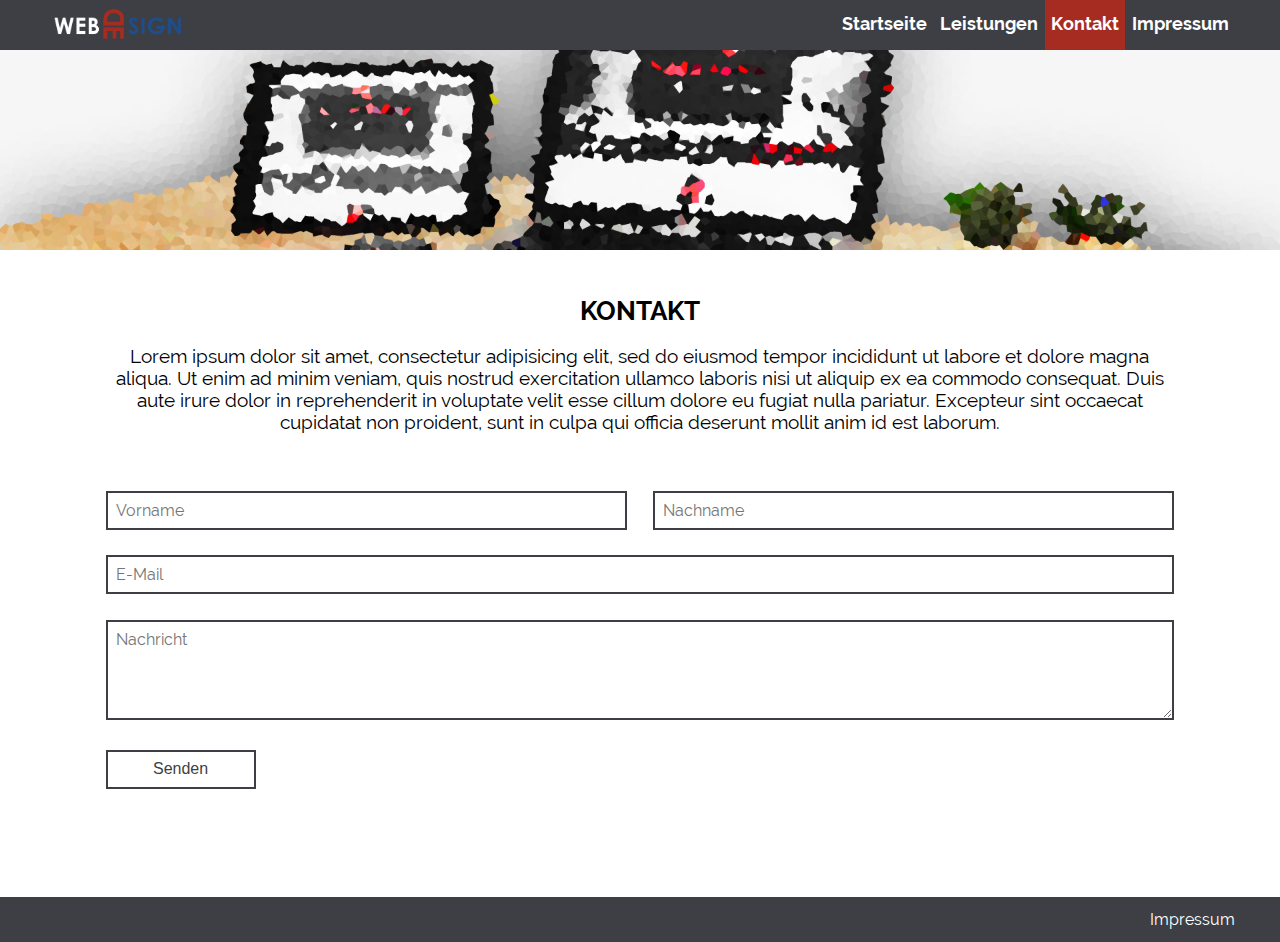
<file: PROD/kontakt.html>
<!DOCTYPE html><html lang="de"><head><meta charset="utf-8"><meta name="viewport" content="width=device-width,initial-scale=1"><title>Kontakt</title><link rel="apple-touch-icon" sizes="180x180" href="./src/img/favicons/apple-touch-icon.png"><link rel="icon" type="image/png" sizes="32x32" href="./src/img/favicons/favicon-32x32.png"><link rel="icon" type="image/png" sizes="16x16" href="./src/img/favicons/favicon-16x16.png"><link rel="manifest" href="./src/img/favicons/site.webmanifest"><link rel="mask-icon" href="./src/img/favicons/safari-pinned-tab.svg" color="#5bbad5"><link rel="shortcut icon" href="./src/img/favicons/favicon.ico"><meta name="msapplication-TileColor" content="#f0f0f0"><meta name="msapplication-config" content="./src/img/favicons/browserconfig.xml"><meta name="theme-color" content="#ffffff"><link rel="stylesheet" type="text/css" href="./src/css/styles.min.css"></head><body><nav id="header-nav"><div class="container" id="desktop-nav"><div class="row"><div class="col-6"><a href="index.html" class="logo-link"><img src="./src/img/webdesign-logo.png" alt="Logo von WEBDESIGN made simple"></a><ul><li><a href="index.html">Startseite</a></li><li><a href="leistungen.html">Leistungen</a></li><li class="active"><a href="kontakt.html">Kontakt</a></li><li><a href="impressum.html">Impressum</a></li></ul></div></div></div><div class="container" id="mobile-nav"><div class="row"><div class="col-6"><a href="index.html" class="logo-link"><img src="./src/img/webdesign-logo.png" alt="Logo von WEBDESIGN made simple"></a><div class="clearfix" id="mobile-nav-dropdown"><div id="mobile-nav-button"><span>&equiv;</span></div><div class="clearfix" id="mobile-nav-content"><ul><li><a href="index.html">Startseite</a></li><li><a href="leistungen.html">Leistungen</a></li><li class="active"><a href="kontakt.html">Kontakt</a></li><li><a href="impressum.html">Impressum</a></li></ul></div></div></div></div></div></nav><header id="header-banner-klein"></header><section id="kontakt-bereich"><div class="container"><div class="row"><div class="col-6"><header class="intro-container"><h1>Kontakt</h1><p>Lorem ipsum dolor sit amet, consectetur adipisicing elit, sed do eiusmod tempor incididunt ut labore et dolore magna aliqua. Ut enim ad minim veniam, quis nostrud exercitation ullamco laboris nisi ut aliquip ex ea commodo consequat. Duis aute irure dolor in reprehenderit in voluptate velit esse cillum dolore eu fugiat nulla pariatur. Excepteur sint occaecat cupidatat non proident, sunt in culpa qui officia deserunt mollit anim id est laborum.</p></header></div></div><form id="kontakt-formular" action="kontakt.html" method="post"><div class="row"><div class="col-3"><label for="vorname" class="screenreader">Vorname:</label> <input id="vorname" type="text" name="vorname" placeholder="Vorname"></div><div class="col-3"><label for="nachname" class="screenreader">Nachname:</label> <input id="nachname" type="text" name="nachname" placeholder="Nachname"></div></div><div class="row"><div class="col-6"><label for="email" class="screenreader">E-Mail:</label> <input id="email" type="text" name="email" placeholder="E-Mail" pattern="(?:[a-z0-9!#$%&'*+\/=?^_`{|}~-]+(?:\.[a-z0-9!#$%&'*+\/=?^_`{|}~-]+)*|'(?:[\x01-\x08\x0b\x0c\x0e-\x1f\x21\x23-\x5b\x5d-\x7f]|\\[\x01-\x09\x0b\x0c\x0e-\x7f])*')@(?:(?:[a-z0-9](?:[a-z0-9-]*[a-z0-9])?\.)+[a-z0-9](?:[a-z0-9-]*[a-z0-9])?|\[(?:(?:(2(5[0-5]|[0-4][0-9])|1[0-9][0-9]|[1-9]?[0-9]))\.){3}(?:(2(5[0-5]|[0-4][0-9])|1[0-9][0-9]|[1-9]?[0-9])|[a-z0-9-]*[a-z0-9]:(?:[\x01-\x08\x0b\x0c\x0e-\x1f\x21-\x5a\x53-\x7f]|\\[\x01-\x09\x0b\x0c\x0e-\x7f])+)\])" title="Gib eine gültige E-Mail Adresse ein!"></div></div><div class="row"><div class="col-6"><label for="nachricht" class="screenreader">Nachricht:</label> <textarea id="nachricht" name="nachricht" placeholder="Nachricht"></textarea></div></div><div class="row"><div class="col-6"><button id="absendenButton" class="btn-typ-3" type="submit" name="absendenButton">Senden</button></div></div></form></div></section><footer id="footer"><div class="container"><div class="row"><div class="col-6"><nav id="footer-nav"><a href="impressum.html">Impressum</a></nav></div></div></div></footer></body></html>
</file>
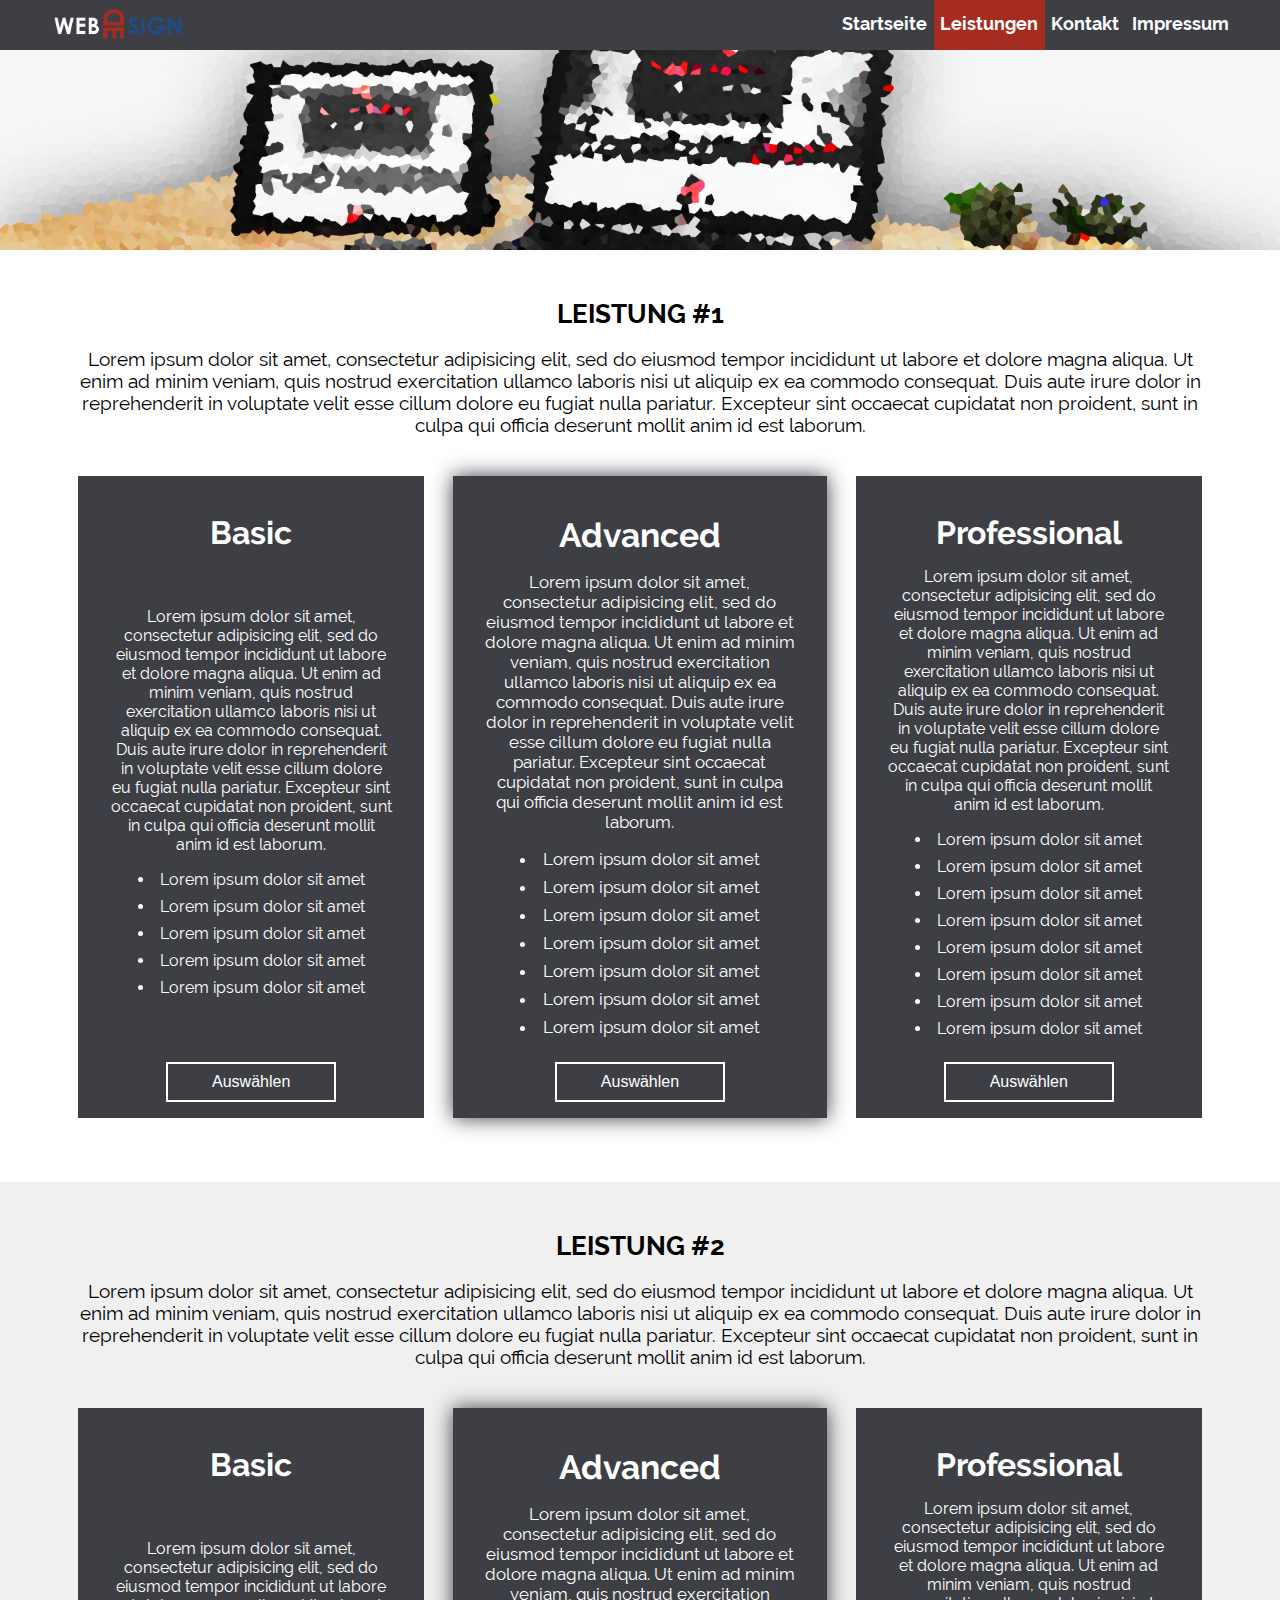
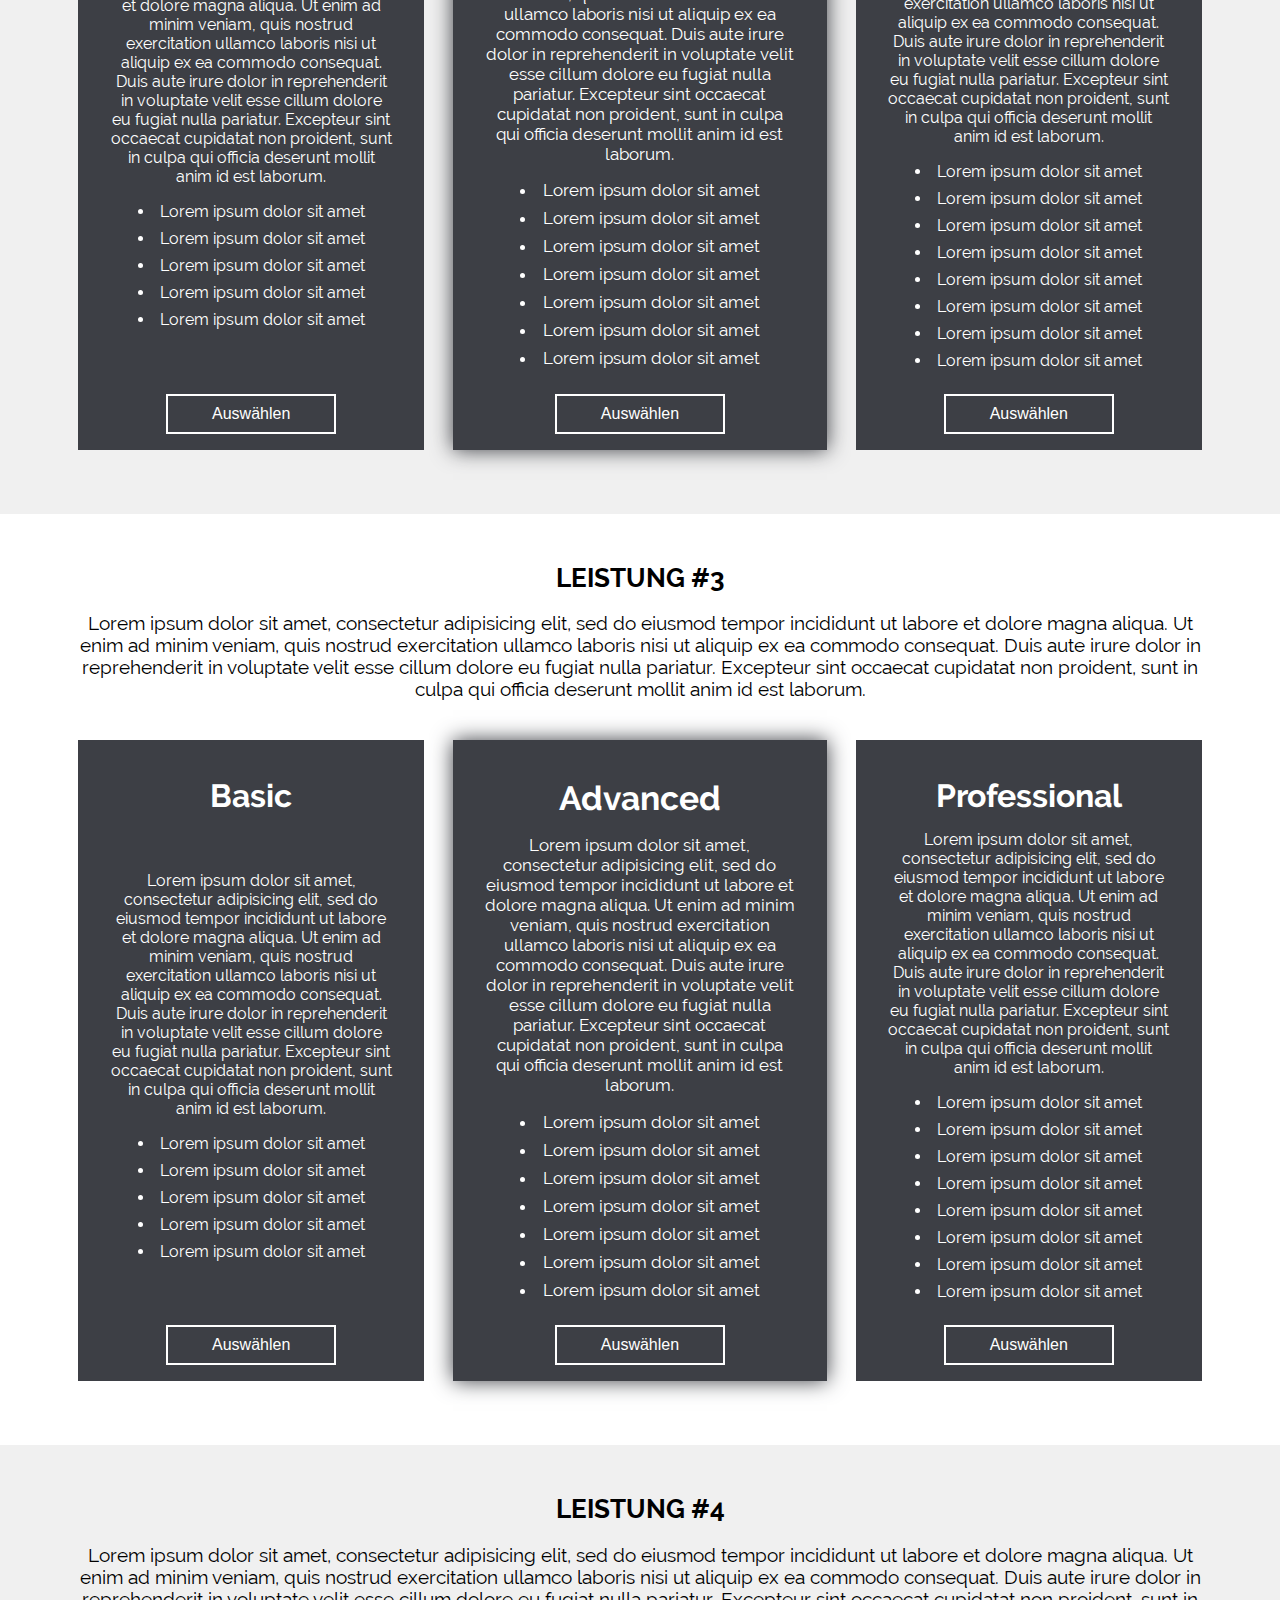
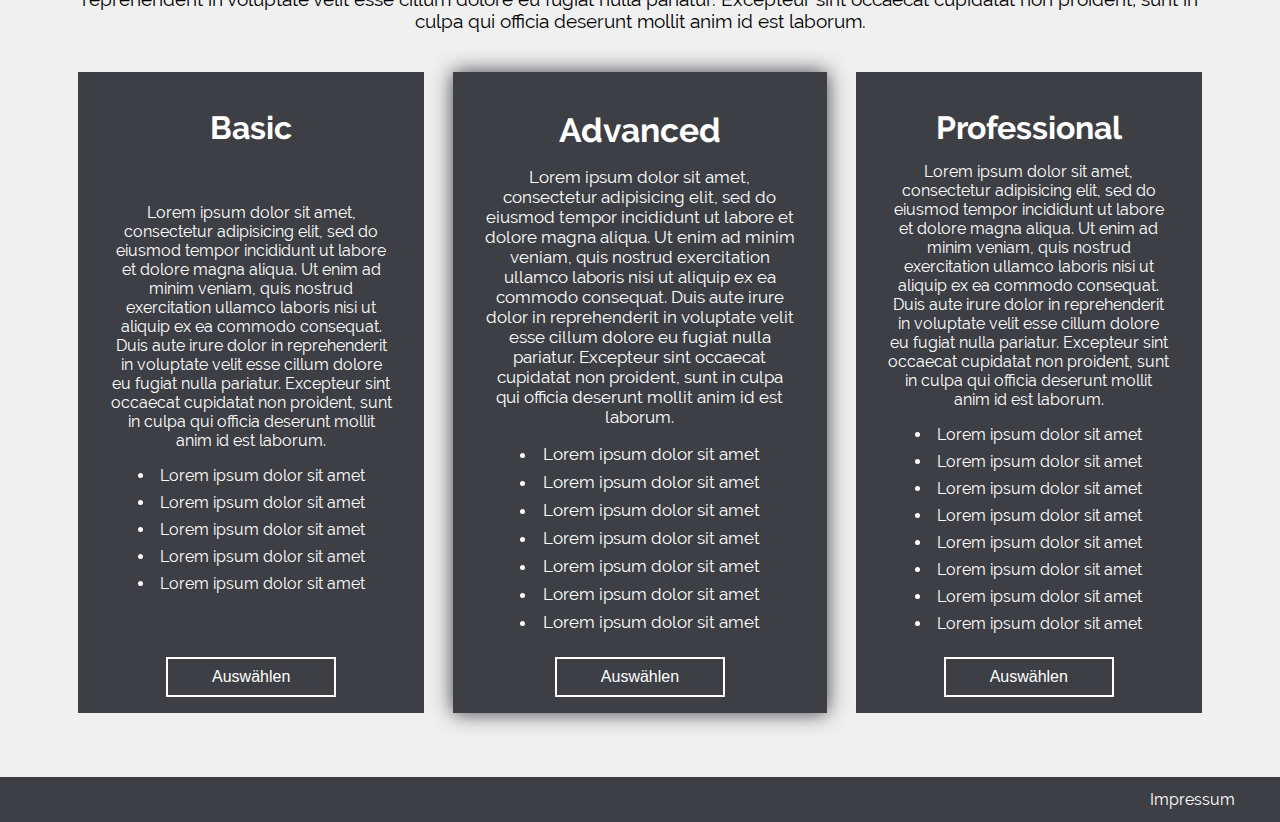
<file: PROD/leistungen.html>
<!DOCTYPE html><html lang="de"><head><meta charset="utf-8"><meta name="viewport" content="width=device-width,initial-scale=1"><title>Leistungen</title><link rel="apple-touch-icon" sizes="180x180" href="./src/img/favicons/apple-touch-icon.png"><link rel="icon" type="image/png" sizes="32x32" href="./src/img/favicons/favicon-32x32.png"><link rel="icon" type="image/png" sizes="16x16" href="./src/img/favicons/favicon-16x16.png"><link rel="manifest" href="./src/img/favicons/site.webmanifest"><link rel="mask-icon" href="./src/img/favicons/safari-pinned-tab.svg" color="#5bbad5"><link rel="shortcut icon" href="./src/img/favicons/favicon.ico"><meta name="msapplication-TileColor" content="#f0f0f0"><meta name="msapplication-config" content="./src/img/favicons/browserconfig.xml"><meta name="theme-color" content="#ffffff"><link rel="stylesheet" type="text/css" href="./src/css/styles.min.css"></head><body><nav id="header-nav"><div class="container" id="desktop-nav"><div class="row"><div class="col-6"><a href="index.html" class="logo-link"><img src="./src/img/webdesign-logo.png" alt="Logo von WEBDESIGN made simple"></a><ul><li><a href="index.html">Startseite</a></li><li class="active"><a href="leistungen.html">Leistungen</a></li><li><a href="kontakt.html">Kontakt</a></li><li><a href="impressum.html">Impressum</a></li></ul></div></div></div><div class="container" id="mobile-nav"><div class="row"><div class="col-6"><a href="index.html" class="logo-link"><img src="./src/img/webdesign-logo.png" alt="Logo von WEBDESIGN made simple"></a><div class="clearfix" id="mobile-nav-dropdown"><div id="mobile-nav-button"><span>&equiv;</span></div><div class="clearfix" id="mobile-nav-content"><ul><li><a href="index.html">Startseite</a></li><li class="active"><a href="leistungen.html">Leistungen</a></li><li><a href="kontakt.html">Kontakt</a></li><li><a href="impressum.html">Impressum</a></li></ul></div></div></div></div></div></nav><header id="header-banner-klein"></header><section class="leistung" id="leistung1"><div class="flex-container"><header class="intro-container"><h1>Leistung #1</h1><p>Lorem ipsum dolor sit amet, consectetur adipisicing elit, sed do eiusmod tempor incididunt ut labore et dolore magna aliqua. Ut enim ad minim veniam, quis nostrud exercitation ullamco laboris nisi ut aliquip ex ea commodo consequat. Duis aute irure dolor in reprehenderit in voluptate velit esse cillum dolore eu fugiat nulla pariatur. Excepteur sint occaecat cupidatat non proident, sunt in culpa qui officia deserunt mollit anim id est laborum.</p></header></div><div class="flex-container"><article class="leistungs-box"><h1>Basic</h1><div><p>Lorem ipsum dolor sit amet, consectetur adipisicing elit, sed do eiusmod tempor incididunt ut labore et dolore magna aliqua. Ut enim ad minim veniam, quis nostrud exercitation ullamco laboris nisi ut aliquip ex ea commodo consequat. Duis aute irure dolor in reprehenderit in voluptate velit esse cillum dolore eu fugiat nulla pariatur. Excepteur sint occaecat cupidatat non proident, sunt in culpa qui officia deserunt mollit anim id est laborum.</p><ul><li>Lorem ipsum dolor sit amet</li><li>Lorem ipsum dolor sit amet</li><li>Lorem ipsum dolor sit amet</li><li>Lorem ipsum dolor sit amet</li><li>Lorem ipsum dolor sit amet</li></ul></div><button type="button" class="btn-typ-2 leistung-auswählen-btn">Auswählen</button></article><article class="leistungs-box leistungs-box-empfohlen"><h1>Advanced</h1><div><p>Lorem ipsum dolor sit amet, consectetur adipisicing elit, sed do eiusmod tempor incididunt ut labore et dolore magna aliqua. Ut enim ad minim veniam, quis nostrud exercitation ullamco laboris nisi ut aliquip ex ea commodo consequat. Duis aute irure dolor in reprehenderit in voluptate velit esse cillum dolore eu fugiat nulla pariatur. Excepteur sint occaecat cupidatat non proident, sunt in culpa qui officia deserunt mollit anim id est laborum.</p><ul><li>Lorem ipsum dolor sit amet</li><li>Lorem ipsum dolor sit amet</li><li>Lorem ipsum dolor sit amet</li><li>Lorem ipsum dolor sit amet</li><li>Lorem ipsum dolor sit amet</li><li>Lorem ipsum dolor sit amet</li><li>Lorem ipsum dolor sit amet</li></ul></div><button type="button" class="btn-typ-2 leistung-auswählen-btn">Auswählen</button></article><article class="leistungs-box"><h1>Professional</h1><div><p>Lorem ipsum dolor sit amet, consectetur adipisicing elit, sed do eiusmod tempor incididunt ut labore et dolore magna aliqua. Ut enim ad minim veniam, quis nostrud exercitation ullamco laboris nisi ut aliquip ex ea commodo consequat. Duis aute irure dolor in reprehenderit in voluptate velit esse cillum dolore eu fugiat nulla pariatur. Excepteur sint occaecat cupidatat non proident, sunt in culpa qui officia deserunt mollit anim id est laborum.</p><ul><li>Lorem ipsum dolor sit amet</li><li>Lorem ipsum dolor sit amet</li><li>Lorem ipsum dolor sit amet</li><li>Lorem ipsum dolor sit amet</li><li>Lorem ipsum dolor sit amet</li><li>Lorem ipsum dolor sit amet</li><li>Lorem ipsum dolor sit amet</li><li>Lorem ipsum dolor sit amet</li></ul></div><button type="button" class="btn-typ-2 leistung-auswählen-btn">Auswählen</button></article></div></section><section class="leistung" id="leistung2"><div class="flex-container"><header class="intro-container"><h1>Leistung #2</h1><p>Lorem ipsum dolor sit amet, consectetur adipisicing elit, sed do eiusmod tempor incididunt ut labore et dolore magna aliqua. Ut enim ad minim veniam, quis nostrud exercitation ullamco laboris nisi ut aliquip ex ea commodo consequat. Duis aute irure dolor in reprehenderit in voluptate velit esse cillum dolore eu fugiat nulla pariatur. Excepteur sint occaecat cupidatat non proident, sunt in culpa qui officia deserunt mollit anim id est laborum.</p></header></div><div class="flex-container"><article class="leistungs-box"><h1>Basic</h1><div><p>Lorem ipsum dolor sit amet, consectetur adipisicing elit, sed do eiusmod tempor incididunt ut labore et dolore magna aliqua. Ut enim ad minim veniam, quis nostrud exercitation ullamco laboris nisi ut aliquip ex ea commodo consequat. Duis aute irure dolor in reprehenderit in voluptate velit esse cillum dolore eu fugiat nulla pariatur. Excepteur sint occaecat cupidatat non proident, sunt in culpa qui officia deserunt mollit anim id est laborum.</p><ul><li>Lorem ipsum dolor sit amet</li><li>Lorem ipsum dolor sit amet</li><li>Lorem ipsum dolor sit amet</li><li>Lorem ipsum dolor sit amet</li><li>Lorem ipsum dolor sit amet</li></ul></div><button type="button" class="btn-typ-2 leistung-auswählen-btn">Auswählen</button></article><article class="leistungs-box leistungs-box-empfohlen"><h1>Advanced</h1><div><p>Lorem ipsum dolor sit amet, consectetur adipisicing elit, sed do eiusmod tempor incididunt ut labore et dolore magna aliqua. Ut enim ad minim veniam, quis nostrud exercitation ullamco laboris nisi ut aliquip ex ea commodo consequat. Duis aute irure dolor in reprehenderit in voluptate velit esse cillum dolore eu fugiat nulla pariatur. Excepteur sint occaecat cupidatat non proident, sunt in culpa qui officia deserunt mollit anim id est laborum.</p><ul><li>Lorem ipsum dolor sit amet</li><li>Lorem ipsum dolor sit amet</li><li>Lorem ipsum dolor sit amet</li><li>Lorem ipsum dolor sit amet</li><li>Lorem ipsum dolor sit amet</li><li>Lorem ipsum dolor sit amet</li><li>Lorem ipsum dolor sit amet</li></ul></div><button type="button" class="btn-typ-2 leistung-auswählen-btn">Auswählen</button></article><article class="leistungs-box"><h1>Professional</h1><div><p>Lorem ipsum dolor sit amet, consectetur adipisicing elit, sed do eiusmod tempor incididunt ut labore et dolore magna aliqua. Ut enim ad minim veniam, quis nostrud exercitation ullamco laboris nisi ut aliquip ex ea commodo consequat. Duis aute irure dolor in reprehenderit in voluptate velit esse cillum dolore eu fugiat nulla pariatur. Excepteur sint occaecat cupidatat non proident, sunt in culpa qui officia deserunt mollit anim id est laborum.</p><ul><li>Lorem ipsum dolor sit amet</li><li>Lorem ipsum dolor sit amet</li><li>Lorem ipsum dolor sit amet</li><li>Lorem ipsum dolor sit amet</li><li>Lorem ipsum dolor sit amet</li><li>Lorem ipsum dolor sit amet</li><li>Lorem ipsum dolor sit amet</li><li>Lorem ipsum dolor sit amet</li></ul></div><button type="button" class="btn-typ-2 leistung-auswählen-btn">Auswählen</button></article></div></section><section class="leistung" id="leistung3"><div class="flex-container"><header class="intro-container"><h1>Leistung #3</h1><p>Lorem ipsum dolor sit amet, consectetur adipisicing elit, sed do eiusmod tempor incididunt ut labore et dolore magna aliqua. Ut enim ad minim veniam, quis nostrud exercitation ullamco laboris nisi ut aliquip ex ea commodo consequat. Duis aute irure dolor in reprehenderit in voluptate velit esse cillum dolore eu fugiat nulla pariatur. Excepteur sint occaecat cupidatat non proident, sunt in culpa qui officia deserunt mollit anim id est laborum.</p></header></div><div class="flex-container"><article class="leistungs-box"><h1>Basic</h1><div><p>Lorem ipsum dolor sit amet, consectetur adipisicing elit, sed do eiusmod tempor incididunt ut labore et dolore magna aliqua. Ut enim ad minim veniam, quis nostrud exercitation ullamco laboris nisi ut aliquip ex ea commodo consequat. Duis aute irure dolor in reprehenderit in voluptate velit esse cillum dolore eu fugiat nulla pariatur. Excepteur sint occaecat cupidatat non proident, sunt in culpa qui officia deserunt mollit anim id est laborum.</p><ul><li>Lorem ipsum dolor sit amet</li><li>Lorem ipsum dolor sit amet</li><li>Lorem ipsum dolor sit amet</li><li>Lorem ipsum dolor sit amet</li><li>Lorem ipsum dolor sit amet</li></ul></div><button type="button" class="btn-typ-2 leistung-auswählen-btn">Auswählen</button></article><article class="leistungs-box leistungs-box-empfohlen"><h1>Advanced</h1><div><p>Lorem ipsum dolor sit amet, consectetur adipisicing elit, sed do eiusmod tempor incididunt ut labore et dolore magna aliqua. Ut enim ad minim veniam, quis nostrud exercitation ullamco laboris nisi ut aliquip ex ea commodo consequat. Duis aute irure dolor in reprehenderit in voluptate velit esse cillum dolore eu fugiat nulla pariatur. Excepteur sint occaecat cupidatat non proident, sunt in culpa qui officia deserunt mollit anim id est laborum.</p><ul><li>Lorem ipsum dolor sit amet</li><li>Lorem ipsum dolor sit amet</li><li>Lorem ipsum dolor sit amet</li><li>Lorem ipsum dolor sit amet</li><li>Lorem ipsum dolor sit amet</li><li>Lorem ipsum dolor sit amet</li><li>Lorem ipsum dolor sit amet</li></ul></div><button type="button" class="btn-typ-2 leistung-auswählen-btn">Auswählen</button></article><article class="leistungs-box"><h1>Professional</h1><div><p>Lorem ipsum dolor sit amet, consectetur adipisicing elit, sed do eiusmod tempor incididunt ut labore et dolore magna aliqua. Ut enim ad minim veniam, quis nostrud exercitation ullamco laboris nisi ut aliquip ex ea commodo consequat. Duis aute irure dolor in reprehenderit in voluptate velit esse cillum dolore eu fugiat nulla pariatur. Excepteur sint occaecat cupidatat non proident, sunt in culpa qui officia deserunt mollit anim id est laborum.</p><ul><li>Lorem ipsum dolor sit amet</li><li>Lorem ipsum dolor sit amet</li><li>Lorem ipsum dolor sit amet</li><li>Lorem ipsum dolor sit amet</li><li>Lorem ipsum dolor sit amet</li><li>Lorem ipsum dolor sit amet</li><li>Lorem ipsum dolor sit amet</li><li>Lorem ipsum dolor sit amet</li></ul></div><button type="button" class="btn-typ-2 leistung-auswählen-btn">Auswählen</button></article></div></section><section class="leistung" id="leistung4"><div class="flex-container"><header class="intro-container"><h1>Leistung #4</h1><p>Lorem ipsum dolor sit amet, consectetur adipisicing elit, sed do eiusmod tempor incididunt ut labore et dolore magna aliqua. Ut enim ad minim veniam, quis nostrud exercitation ullamco laboris nisi ut aliquip ex ea commodo consequat. Duis aute irure dolor in reprehenderit in voluptate velit esse cillum dolore eu fugiat nulla pariatur. Excepteur sint occaecat cupidatat non proident, sunt in culpa qui officia deserunt mollit anim id est laborum.</p></header></div><div class="flex-container"><article class="leistungs-box"><h1>Basic</h1><div><p>Lorem ipsum dolor sit amet, consectetur adipisicing elit, sed do eiusmod tempor incididunt ut labore et dolore magna aliqua. Ut enim ad minim veniam, quis nostrud exercitation ullamco laboris nisi ut aliquip ex ea commodo consequat. Duis aute irure dolor in reprehenderit in voluptate velit esse cillum dolore eu fugiat nulla pariatur. Excepteur sint occaecat cupidatat non proident, sunt in culpa qui officia deserunt mollit anim id est laborum.</p><ul><li>Lorem ipsum dolor sit amet</li><li>Lorem ipsum dolor sit amet</li><li>Lorem ipsum dolor sit amet</li><li>Lorem ipsum dolor sit amet</li><li>Lorem ipsum dolor sit amet</li></ul></div><button type="button" class="btn-typ-2 leistung-auswählen-btn">Auswählen</button></article><article class="leistungs-box leistungs-box-empfohlen"><h1>Advanced</h1><div><p>Lorem ipsum dolor sit amet, consectetur adipisicing elit, sed do eiusmod tempor incididunt ut labore et dolore magna aliqua. Ut enim ad minim veniam, quis nostrud exercitation ullamco laboris nisi ut aliquip ex ea commodo consequat. Duis aute irure dolor in reprehenderit in voluptate velit esse cillum dolore eu fugiat nulla pariatur. Excepteur sint occaecat cupidatat non proident, sunt in culpa qui officia deserunt mollit anim id est laborum.</p><ul><li>Lorem ipsum dolor sit amet</li><li>Lorem ipsum dolor sit amet</li><li>Lorem ipsum dolor sit amet</li><li>Lorem ipsum dolor sit amet</li><li>Lorem ipsum dolor sit amet</li><li>Lorem ipsum dolor sit amet</li><li>Lorem ipsum dolor sit amet</li></ul></div><button type="button" class="btn-typ-2 leistung-auswählen-btn">Auswählen</button></article><article class="leistungs-box"><h1>Professional</h1><div><p>Lorem ipsum dolor sit amet, consectetur adipisicing elit, sed do eiusmod tempor incididunt ut labore et dolore magna aliqua. Ut enim ad minim veniam, quis nostrud exercitation ullamco laboris nisi ut aliquip ex ea commodo consequat. Duis aute irure dolor in reprehenderit in voluptate velit esse cillum dolore eu fugiat nulla pariatur. Excepteur sint occaecat cupidatat non proident, sunt in culpa qui officia deserunt mollit anim id est laborum.</p><ul><li>Lorem ipsum dolor sit amet</li><li>Lorem ipsum dolor sit amet</li><li>Lorem ipsum dolor sit amet</li><li>Lorem ipsum dolor sit amet</li><li>Lorem ipsum dolor sit amet</li><li>Lorem ipsum dolor sit amet</li><li>Lorem ipsum dolor sit amet</li><li>Lorem ipsum dolor sit amet</li></ul></div><button type="button" class="btn-typ-2 leistung-auswählen-btn">Auswählen</button></article></div></section><footer id="footer"><div class="container"><div class="row"><div class="col-6"><nav id="footer-nav"><a href="impressum.html">Impressum</a></nav></div></div></div></footer></body></html>
</file>
<file: DEV/src/css/styles.css>
/* === FONTS === */

@font-face {
  font-family: 'Raleway';
  font-style: normal;
  font-weight: 400;
  src: url('../fonts/raleway-v12-latin-regular.eot');
  src: local('Raleway'), local('Raleway-Regular'),
       url('../fonts/raleway-v12-latin-regular.eot?#iefix') format('embedded-opentype'),
       url('../fonts/raleway-v12-latin-regular.woff2') format('woff2'),
       url('../fonts/raleway-v12-latin-regular.woff') format('woff'),
       url('../fonts/raleway-v12-latin-regular.ttf') format('truetype'),
       url('../fonts/raleway-v12-latin-regular.svg#Raleway') format('svg');
}

@font-face {
  font-family: 'Raleway';
  font-style: italic;
  font-weight: 400;
  src: url('../fonts/raleway-v12-latin-italic.eot');
  src: local('Raleway Italic'), local('Raleway-Italic'),
       url('../fonts/raleway-v12-latin-italic.eot?#iefix') format('embedded-opentype'),
       url('../fonts/raleway-v12-latin-italic.woff2') format('woff2'),
       url('../fonts/raleway-v12-latin-italic.woff') format('woff'),
       url('../fonts/raleway-v12-latin-italic.ttf') format('truetype'),
       url('../fonts/raleway-v12-latin-italic.svg#Raleway') format('svg');
}

@font-face {
  font-family: 'Raleway';
  font-style: normal;
  font-weight: 700;
  src: url('../fonts/raleway-v12-latin-700.eot');
  src: local('Raleway Bold'), local('Raleway-Bold'),
       url('../fonts/raleway-v12-latin-700.eot?#iefix') format('embedded-opentype'),
       url('../fonts/raleway-v12-latin-700.woff2') format('woff2'),
       url('../fonts/raleway-v12-latin-700.woff') format('woff'),
       url('../fonts/raleway-v12-latin-700.ttf') format('truetype'),
       url('../fonts/raleway-v12-latin-700.svg#Raleway') format('svg');
}

@font-face {
  font-family: 'Raleway';
  font-style: italic;
  font-weight: 700;
  src: url('../fonts/raleway-v12-latin-700italic.eot');
  src: local('Raleway Bold Italic'), local('Raleway-BoldItalic'),
       url('../fonts/raleway-v12-latin-700italic.eot?#iefix') format('embedded-opentype'),
       url('../fonts/raleway-v12-latin-700italic.woff2') format('woff2'),
       url('../fonts/raleway-v12-latin-700italic.woff') format('woff'),
       url('../fonts/raleway-v12-latin-700italic.ttf') format('truetype'),
       url('../fonts/raleway-v12-latin-700italic.svg#Raleway') format('svg');
}

/* === GLOBAL === */

:root {
  --blau: #1F4E8C;
  --dunkel-grau: #3D3F45;
  --hell-grau: #F0F0F0;
  --rot: #A62C21;
  --weiss: #FFF;
  --schwarz: #000;
  --primaere-schriftart: Raleway;
  --sekundaere-schriftart: "Helvetica Neue";
  --tertiaere-schriftart: Arial;
  --fallback-schriftart: sans-serif;
  --border-style: 2px solid;
  --border-transition: border .5s ease-in-out;
}

html {
  font-size: 16px;
  position: relative;
  min-height: 100vh;
}

body {
  margin: 0;
  font-family: var(--primaere-schriftart), var(--sekundaere-schriftart), var(--tertiaere-schriftart), var(--fallback-schriftart);
  margin: 0 0 100px; /* bottom = footer height */
}

* {
  box-sizing: border-box;
}

section {
  padding-top: 4rem;
  padding-bottom: 4rem;
}

@media (max-width: 1366px) {

  section {
    padding-top: 2rem;
    padding-bottom: 2rem;
  }

}

@media (max-width: 1024px) {

  section {
    padding-top: 1.5rem;
    padding-bottom: 1.5rem;
  }

}

@media (max-width: 768px) {

  section {
    padding-top: .5rem;
    padding-bottom: .5rem;
  }

}

/* === GENERELLES === */

.clearfix::after {
  content: "";
  display: block;
  clear: both;
}

.active {
  background-color: var(--rot) !important;
}

.wichtiger-text {
  font-weight: bold;
}

.screenreader {
  display: none;
}

.intro-container {
  text-align: center;
  width: 80%;
  margin-left: auto;
  margin-right: auto;
  margin-bottom: 2rem;
}

.intro-container > h1 {
  font-size: 1.6rem;
  text-transform: uppercase;
}

.intro-container > p {
  font-size: 1.2rem;
}

@media (max-width: 1366px) {

  .intro-container {
    width: 90%;
  }

  .intro-container > p {
    margin-bottom: .5rem;
  }

}

@media (max-width: 1024px) {

  .intro-container {
    width: 100%;
  }

  .intro-container > p {
    margin-bottom: 0;
  }

}

@media (max-width: 1024px) {

  .intro-container {
    margin-bottom: 1rem;
  }

}

/* === BUTTONS === */

.btn-typ-1 {
  background-color: var(--rot);
  border: var(--border-style) var(--rot);
  color: var(--weiss);
  padding: .4rem .6rem;
  transition: var(--border-transition);
}

.btn-typ-1:hover {
  border: var(--border-style) var(--weiss);
  font-weight: normal;
}

.btn-typ-2 {
  background-color: transparent;
  border: var(--border-style) var(--weiss);
  color: var(--weiss);
  padding: .4rem .6rem;
  transition: color .5s ease-in-out, var(--border-transition);
}

.btn-typ-2:hover {
  color: var(--rot);
  border: var(--border-style) var(--rot);
  font-weight: normal;
}

.btn-typ-3 {
  background-color: transparent;
  border: var(--border-style) var(--dunkel-grau);
  font-size: 1rem;
  color: var(--dunkel-grau);
  transition: var(--border-transition);
}

.btn-typ-3:hover {
  border: var(--border-style) var(--rot);
  font-weight: normal;
}

/* === NAVIGATIONSLEISTE === */

#header-nav {
  width: 100%;
  height: 50px;
  background-color: var(--dunkel-grau);
  position: relative;
  font-weight: bold;
  font-size: 1.1rem;
}

#header-nav a > img {
  height: 30px;
  width: auto;
  margin: .55rem;
  float: left;
}

#header-nav ul {
  margin: 0;
  padding: 0;
  float: right;
  height: 100%;
}

#header-nav ul > li {
  display: inline-block;
  height: 100%;
  padding: 0 .4rem 0 .4rem;
}

#header-nav ul > li > a {
  margin-top: .8rem;
  display: inline-block;
}

#header-nav ul > li > a:link {
  color: var(--weiss);
  text-decoration: none;
}

#header-nav ul > li > a:visited {
  color: var(--weiss);
  text-decoration: none;
}

#header-nav ul > li > a:active {
  color: var(--hell-grau);
  text-decoration: none;
}

#header-nav ul > li > a:hover {
  color: var(--hell-grau);
  text-decoration: none;
}

#header-nav .col-6 {
  padding-top: 0;
  padding-bottom: 0;
}

#header-nav .container,
#header-nav .row,
#header-nav .col-6 {
  height: 100%;
}

.logo-link {
  display: inline-block;
}

/* === NAVIGATIONSLEISTE (MOBIL) === */

#mobile-nav-button {
  color: var(--weiss);
  float: right;
  font-size: 2rem;
  border: var(--border-style) var(--weiss);
  width: 37px;
  height: 37px;
  position: relative;
  margin-top: .4rem;
  margin-bottom: .5rem;
}

#mobile-nav-button > span {
  position: absolute;
  top: -2px;
  left: 7px;
}

#mobile-nav-content > ul > li {
  display: block;
  background-color: var(--dunkel-grau);
  height: 50px;
  padding: 0 1.2rem;
  text-align: center;
}

#mobile-nav-dropdown {
  position: relative;
  float: right;
}

#mobile-nav-content {
  position: absolute;
  right: 0;
  top: 50px;
  display: none;
}

#mobile-nav-dropdown:hover > #mobile-nav-content {
  display: block;
}

#mobile-nav {
  display: none;
}

@media (max-width: 768px) {

  #desktop-nav {
    display: none;
  }

  #mobile-nav {
    display: block;
  }

}

/* === HEADER-BANNER === */

#header-banner {
  width: 100%;
  height: 0;
  padding-top: 20.83%;
  background: url("../img/hintergrund.jpg") no-repeat;
  background-size: contain;
}

#header-banner-klein {
  width: 100%;
  height: 0;
  padding-top: 15.625%;
  background: url("../img/hintergrund-klein.jpg") no-repeat;
  background-size: contain;
}

/* === NEWSLETTER-BEREICH === */

#newsletter-bereich {
  width: 100%;
  background-color: var(--dunkel-grau);
  padding-bottom: 0;
  padding-top: 0;
}

#nb-werbetext {
  color: var(--weiss);
  font-size: 1.2rem;
}

#nb-form {
  margin-top: .7rem;
  width: 100%;
  float: right;
  text-align: right;
}

#nb-email-input {
  width: 78%;
  height: 35px;
  border: var(--border-style) var(--weiss);
  padding: .4rem;
}

#nb-btn {
  height: 35px;
}

@media (max-width: 1822px) {

  #nb-email-input {
    width: 70%;
  }

}

@media (max-width: 1358px) {

  #nb-email-input {
    width: 100%;
    margin-bottom: .5rem;
  }

  #nb-btn {
    width: 100%;
  }

}

@media (max-width: 768px) {

  #nb-werbetext {
    display: none;
  }

  #nb-form {
    margin-top: 0;
  }

  #newsletter-bereich .col-4 {
    display: none;
  }

}

@media (max-width: 480px) {

  #nb-email-input {
    height: 25px;
  }

  #nb-btn {
    height: 25px;
    padding: .1rem;
  }

}

/* === ANIMIERTES LOGO === */

@-webkit-keyframes logoAnimation {
  0%        { transform: rotateZ(0deg);   }
  11.111%   { transform: rotateZ(0deg);   }
  22.222%   { transform: rotateZ(90deg);  }
  33.333%   { transform: rotateZ(90deg);  }
  44.444%   { transform: rotateZ(180deg); }
  55.555%   { transform: rotateZ(180deg); }
  66.666%   { transform: rotateZ(270deg); }
  77.777%   { transform: rotateZ(270deg); }
  88.888%   { transform: rotateZ(360deg); }
  100%      { transform: rotateZ(360deg); }
}

@keyframes logoAnimation {
  0%        { transform: rotateZ(0deg);   }
  11.111%   { transform: rotateZ(0deg);   }
  22.222%   { transform: rotateZ(90deg);  }
  33.333%   { transform: rotateZ(90deg);  }
  44.444%   { transform: rotateZ(180deg); }
  55.555%   { transform: rotateZ(180deg); }
  66.666%   { transform: rotateZ(270deg); }
  77.777%   { transform: rotateZ(270deg); }
  88.888%   { transform: rotateZ(360deg); }
  100%      { transform: rotateZ(360deg); }
}

#animiertes-logo {
  height: 150px;
  width: 150px;
  background-color: var(--dunkel-grau);
  border-radius: 50%;
  margin-left: auto;
  margin-right: auto;
  margin-top: 4rem;
  padding: 25px;
}

#animiertes-logo > img {
  display: block;
  width: 100px;
  height: 100px;
  margin-left: auto;
  margin-right: auto;
  -webkit-animation: logoAnimation 5s ease-in-out infinite alternate;
          animation: logoAnimation 5s ease-in-out infinite alternate;
}

@media (max-width: 768px) {

  #animiertes-logo {
    display: none;
  }

}

/* === LEISTUNGEN-BEREICH === */

#leistungen-bereich {
  padding-top: 1rem;
}

.leistungs-teaser-box {
  background-color: var(--dunkel-grau);
  text-align: center;
  color: var(--weiss);
  padding: 1rem 3rem 2.5rem;
  width: 60%;
  margin-bottom: 1.6rem;
}

#leistungen-bereich .row > .col-3:nth-of-type(even) > .leistungs-teaser-box {
  margin-right: auto;
  margin-left: 1rem;
}

#leistungen-bereich .row > .col-3:nth-of-type(odd) > .leistungs-teaser-box {
  margin-right: 1rem;
  margin-left: auto;
}

.leistungs-teaser-box > h2 {
  font-size: 1.4rem;
}

.leistung-ansehen-btn {
  text-decoration: none;
  height: 40px;
  display: inline-block;
  padding-top: .5rem;
  width: 40%;
  min-width: 100px;
  margin-top: 1rem;
}

.leistung-ansehen-btn:link {
  color: white;
}

.leistung-ansehen-btn:visited {
  color: white;
}

.leistung-ansehen-btn:active {
  color: white;
}

.leistung-ansehen-btn:hover {
  color: var(--rot);
  border: var(--border-style) var(--rot);
}

@media (max-width: 1366px) {

  .leistungs-teaser-box {
    width: 80%;
  }

}

@media (max-width: 1024px) {

  .leistungs-teaser-box {
    width: 100%;
    margin-bottom: .6rem;
  }

  #leistungen-bereich .row > .col-3:nth-of-type(even) > .leistungs-teaser-box {
    margin-left: .5rem;
  }

  #leistungen-bereich .row > .col-3:nth-of-type(odd) > .leistungs-teaser-box {
    margin-right: .5rem;
  }

}

@media (max-width: 768px) {

  #leistungen-bereich .row > .col-3:nth-of-type(even) > .leistungs-teaser-box {
    margin-left: 0;
  }

  #leistungen-bereich .row > .col-3:nth-of-type(odd) > .leistungs-teaser-box {
    margin-right: 0;
  }

}

@media (max-width: 480px) {

  .leistungs-teaser-box {
    padding: 1rem 1.5rem 2.5rem;
  }

}


/* === VIDEO-BEREICH === */

#video-bereich {
  background-color: var(--dunkel-grau);
  color: var(--weiss);
}

#video-bereich video {
  width: 35%;
  height: auto;
  margin-left: auto;
  margin-right: auto;
  display: block;
}

@media (max-width: 1440px) {

  #video-bereich video {
    width: 45%;
  }

}

@media (max-width: 1024px) {

  #video-bereich video {
    width: 60%;
  }

}

@media (max-width: 768px) {

  #video-bereich video {
    width: 75%;
  }

}

@media (max-width: 480px) {

  #video-bereich video {
    width: 100%;
  }

}

/* === SERVICE-BEREICH === */

#service-bereich {
  background-color: var(--hell-grau);
}

.service-box {
  text-align: center;
  width: 80%;
}

.service-box h1 {
  font-size: 1.4rem;
}

#service-bereich .row:nth-of-type(2) > .col-2:first-of-type > .service-box {
  margin-right: 0;
  margin-left: auto;
}

#service-bereich .row:nth-of-type(2) > .col-2:nth-of-type(2) > .service-box {
  margin-left: auto;
  margin-right: auto;
}

.service-icon {
  width: 120px;
  height: 120px;
  border-radius: 50%;
  margin-left: auto;
  margin-right: auto;
  transition: transform 1s;
}

.service-icon:hover {
  transform: rotateZ(360deg);
}

#guenstig-icon {
  background: var(--dunkel-grau) url("./../img/services-sprite.png") left 0 top 0;
}

#schnell-icon {
  background: var(--dunkel-grau) url("./../img/services-sprite.png") left -120px top 0;
}

#modern-icon {
  background: var(--dunkel-grau) url("./../img/services-sprite.png") left -240px top 0;
}

@media (max-width: 768px) {

  #service-bereich > .container > .row:nth-of-type(2) > .col-2 > .service-box {
    margin-right: auto;
    margin-left: auto;
  }

}

@media (max-width: 480px) {

  .service-box {
    width: 100%;
  }

}

/* === ÜBER-UNS-BEREICH === */

#über-uns-bereich {
  background-color: var(--weiss);
}

#über-uns-container {
  position: relative;
  width: 85%;
  margin-right: auto;
  margin-left: auto;
}

#über-uns-container p {
  margin-top: 0;
}

#über-uns-container > img {
  position: absolute;
  top: 0;
  right: 100px;
  height: 100%;
}

#über-uns-container > p {
  width: 75%;
  font-size: 1.2rem;
}

@media (max-width: 1440px) {

  #über-uns-container > img {
    right: 50px;
  }

}

@media (max-width: 1280px) {

  #über-uns-container > img {
    right: 0;
  }

}

@media (max-width: 1140px) {

  #über-uns-container > p {
    width: 70%;
  }

}

@media (max-width: 1140px) {

  #über-uns-container > p {
    width: 100%;
  }

  #über-uns-container > img {
    display: none;
  }

}

/* === FOOTER === */

#footer {
  background-color: var(--dunkel-grau);
  height: 2.8rem;
  color: var(--weiss);
  position: absolute;
  left: 0;
  bottom: 0;
  height: 100px;
  width: 100%;
}


#footer-nav {
  float: right;
}

#footer-nav a {
  text-decoration: none;
}

#footer-nav a:link {
  color: var(--weiss);
}

#footer-nav a:visited {
  color: var(--weiss);
}

#footer-nav a:active {
  color: var(--weiss);
}

#footer-nav a:hover {
  color: var(--hell-grau);
}

@media (max-width: 565px) {

  #footer span {
    display: none;
  }

}

/* === LEISTUNGEN-SEITE === */

.leistung {
  padding-top: 2rem;
  padding-bottom: 4rem;
}

.leistung:nth-of-type(even) {
  background-color: var(--hell-grau);
}

.flex-container {
  display: flex;
  width: 80%;
  margin-left: auto;
  margin-right: auto;
  justify-content: space-around;
  align-items: center;
}

.flex-container > .intro-container {
  width: 100%;
}

.leistungs-box {
  background-color: var(--dunkel-grau);
  flex-basis: 25%;
  color: var(--weiss);
  padding: 2rem 4rem;
  text-align: center;
  min-height: 600px;
  display: flex;
  flex-direction: column;
  align-items: center;
  justify-content: space-between;
}

.leistungs-box-empfohlen {
  flex-basis: 27.5%;
  min-height: 720px;
  box-shadow: 0 0 20px 0 var(--dunkel-grau);
  font-size: 1.05rem;
}

.leistungs-box h1 {
  margin-bottom: 0;
}

.leistungs-box ul {
  padding: 0;
}

.leistungs-box ul > li {
  list-style-position: inside;
  margin-bottom: .5rem;
}

.leistung-auswählen-btn {
  width: 50%;
  height: 2.5rem;
  font-size: 1rem;
  margin-top: .5rem;
  min-width: 170px;
}

@media (max-width: 1782px) {

  .leistungs-box {
    flex-basis: 27.5%;
  }

  .leistungs-box-empfohlen {
    flex-basis: 30%;
  }

}

@media (max-width: 1622px) {

  .leistungs-box {
    flex-basis: 30%;
  }

  .leistungs-box-empfohlen {
    flex-basis: 32.5%;
  }

}

@media (max-width: 1488px) {

  .leistungs-box {
    padding: 1rem 2rem;
  }

  .flex-container {
    align-items: stretch;
  }

  .leistungs-box-empfohlen {
    min-height: initial;
  }

}

@media (max-width: 1366px) {

  .flex-container {
    width: 90%;
  }

}

@media (max-width: 1088px) {

  .flex-container {
    width: 80%;
    flex-direction: column;
    padding: 0;
  }

  .leistungs-box {
    padding: 2rem 4rem;
    margin-bottom: 2rem;
    min-height: initial;
  }

}

@media (max-width: 1024px) {

  .flex-container {
    width: 100%;
    padding-right: 4rem;
    padding-left: 4rem;
  }

}

@media (max-width: 768px) {

  .flex-container {
    width: 90%;
  }

}

@media (max-width: 409px) {

  .leistungs-box {
    padding: 1rem 2rem;
  }

}

@media (max-width: 338px) {

  .leistungs-box {
    padding: .5rem 1rem 2rem 1rem;
  }

}

/* === KONTAKT-SEITE === */

#kontakt-bereich {
  padding-top: 1rem;
}

#kontakt-formular input,
#kontakt-formular textarea {
  width: 100%;
  border: var(--border-style) var(--dunkel-grau);
  padding: .5rem;
  font-size: 1rem;
  font-family: var(--primaere-schriftart), var(--sekundaere-schriftart), var(--tertiaere-schriftart), var(--fallback-schriftart);
  color: var(--dunkel-grau);
  transition: var(--border-transition);
}

#kontakt-formular textarea {
  height: 100px;
}

#kontakt-formular input:hover,
#kontakt-formular textarea:hover {
  border: var(--border-style) var(--rot);
}

#absendenButton {
  width: 150px;
  height: 39px;
}

#kontakt-formular {
  width: 80%;
  margin-left: auto;
  margin-right: auto;
  margin-bottom: 4rem;
}

@media (max-width: 1366px) {

  #kontakt-formular {
    width: 90%;
  }

}

@media (max-width: 1024px) {

  #kontakt-formular {
    width: 100%;
  }

}

@media (max-width: 768px) {

  #kontakt-formular button {
    width: 100%;
  }

}

/* === IMPRESSUM === */

#impressum {
  padding-top: 1rem;
}

#impressum a {
  color: var(--dunkel-grau);
  text-decoration: none;
  font-weight: bold;
}

/* === GRID-SYSTEM === */

.container {
  width: 95%;
  margin-left: auto;
  margin-right: auto;
}

.row::after {
  content: "";
  clear: both;
  display: block;
}

[class*='col-'] {
  float: left;
  min-height: 1px;
  padding: .8rem;
}

.col-1 { width: 16.666%; }
.col-2 { width: 33.333%; }
.col-3 { width: 50%;     }
.col-4 { width: 66.666%; }
.col-6 { width: 100%;    }

@media (max-width: 1024px) {

  .col-1 { width: 33.333%; }

}

@media (max-width: 768px) {

  .col-1 { width: 50%;  }
  .col-2 { width: 100%; }
  .col-3 { width: 100%; }
  .col-4 { width: 100%; }

}

@media (max-width: 480px) {

  .col-1 { width: 100%; }
  .col-2 { width: 100%; }
  .col-3 { width: 100%; }
  .col-4 { width: 100%; }

}
</file>
<file: PROD/src/css/styles.min.css>
@font-face{font-family:Raleway;font-style:normal;font-weight:400;src:url(../fonts/raleway-v12-latin-regular.eot);src:local('Raleway'),local('Raleway-Regular'),url(../fonts/raleway-v12-latin-regular.eot?#iefix) format('embedded-opentype'),url(../fonts/raleway-v12-latin-regular.woff2) format('woff2'),url(../fonts/raleway-v12-latin-regular.woff) format('woff'),url(../fonts/raleway-v12-latin-regular.ttf) format('truetype'),url(../fonts/raleway-v12-latin-regular.svg#Raleway) format('svg')}@font-face{font-family:Raleway;font-style:italic;font-weight:400;src:url(../fonts/raleway-v12-latin-italic.eot);src:local('Raleway Italic'),local('Raleway-Italic'),url(../fonts/raleway-v12-latin-italic.eot?#iefix) format('embedded-opentype'),url(../fonts/raleway-v12-latin-italic.woff2) format('woff2'),url(../fonts/raleway-v12-latin-italic.woff) format('woff'),url(../fonts/raleway-v12-latin-italic.ttf) format('truetype'),url(../fonts/raleway-v12-latin-italic.svg#Raleway) format('svg')}@font-face{font-family:Raleway;font-style:normal;font-weight:700;src:url(../fonts/raleway-v12-latin-700.eot);src:local('Raleway Bold'),local('Raleway-Bold'),url(../fonts/raleway-v12-latin-700.eot?#iefix) format('embedded-opentype'),url(../fonts/raleway-v12-latin-700.woff2) format('woff2'),url(../fonts/raleway-v12-latin-700.woff) format('woff'),url(../fonts/raleway-v12-latin-700.ttf) format('truetype'),url(../fonts/raleway-v12-latin-700.svg#Raleway) format('svg')}@font-face{font-family:Raleway;font-style:italic;font-weight:700;src:url(../fonts/raleway-v12-latin-700italic.eot);src:local('Raleway Bold Italic'),local('Raleway-BoldItalic'),url(../fonts/raleway-v12-latin-700italic.eot?#iefix) format('embedded-opentype'),url(../fonts/raleway-v12-latin-700italic.woff2) format('woff2'),url(../fonts/raleway-v12-latin-700italic.woff) format('woff'),url(../fonts/raleway-v12-latin-700italic.ttf) format('truetype'),url(../fonts/raleway-v12-latin-700italic.svg#Raleway) format('svg')}:root{--blau:#1F4E8C;--dunkel-grau:#3D3F45;--hell-grau:#F0F0F0;--rot:#A62C21;--weiss:#FFF;--schwarz:#000;--primaere-schriftart:Raleway;--sekundaere-schriftart:"Helvetica Neue";--tertiaere-schriftart:Arial;--fallback-schriftart:sans-serif;--border-style:2px solid;--border-transition:border .5s ease-in-out}html{font-size:16px}body{margin:0;font-family:var(--primaere-schriftart),var(--sekundaere-schriftart),var(--tertiaere-schriftart),var(--fallback-schriftart)}*{box-sizing:border-box}section{padding-top:4rem;padding-bottom:4rem}@media (max-width:1366px){section{padding-top:2rem;padding-bottom:2rem}}@media (max-width:1024px){section{padding-top:1.5rem;padding-bottom:1.5rem}}@media (max-width:768px){section{padding-top:.5rem;padding-bottom:.5rem}}.clearfix::after{content:"";display:block;clear:both}.active{background-color:var(--rot)!important}.wichtiger-text{font-weight:700}.screenreader{display:none}.intro-container{text-align:center;width:80%;margin-left:auto;margin-right:auto;margin-bottom:2rem}.intro-container>h1{font-size:1.6rem;text-transform:uppercase}.intro-container>p{font-size:1.2rem}@media (max-width:1366px){.intro-container{width:90%}.intro-container>p{margin-bottom:.5rem}}@media (max-width:1024px){.intro-container{width:100%}.intro-container>p{margin-bottom:0}}@media (max-width:1024px){.intro-container{margin-bottom:1rem}}.btn-typ-1{background-color:var(--rot);border:var(--border-style) var(--rot);color:var(--weiss);padding:.4rem .6rem;transition:var(--border-transition)}.btn-typ-1:hover{border:var(--border-style) var(--weiss);font-weight:400}.btn-typ-2{background-color:transparent;border:var(--border-style) var(--weiss);color:var(--weiss);padding:.4rem .6rem;transition:color .5s ease-in-out,var(--border-transition)}.btn-typ-2:hover{color:var(--rot);border:var(--border-style) var(--rot);font-weight:400}.btn-typ-3{background-color:transparent;border:var(--border-style) var(--dunkel-grau);font-size:1rem;color:var(--dunkel-grau);transition:var(--border-transition)}.btn-typ-3:hover{border:var(--border-style) var(--rot);font-weight:400}#header-nav{width:100%;height:50px;background-color:var(--dunkel-grau);position:relative;font-weight:700;font-size:1.1rem}#header-nav a>img{height:30px;width:auto;margin:.55rem;float:left}#header-nav ul{margin:0;padding:0;float:right;height:100%}#header-nav ul>li{display:inline-block;height:100%;padding:0 .4rem 0 .4rem}#header-nav ul>li>a{margin-top:.8rem;display:inline-block}#header-nav ul>li>a:link{color:var(--weiss);text-decoration:none}#header-nav ul>li>a:visited{color:var(--weiss);text-decoration:none}#header-nav ul>li>a:active{color:var(--hell-grau);text-decoration:none}#header-nav ul>li>a:hover{color:var(--hell-grau);text-decoration:none}#header-nav .col-6{padding-top:0;padding-bottom:0}#header-nav .col-6,#header-nav .container,#header-nav .row{height:100%}.logo-link{display:inline-block}#mobile-nav-button{color:var(--weiss);float:right;font-size:2rem;border:var(--border-style) var(--weiss);width:37px;height:37px;position:relative;margin-top:.4rem;margin-bottom:.5rem}#mobile-nav-button>span{position:absolute;top:-2px;left:7px}#mobile-nav-content>ul>li{display:block;background-color:var(--dunkel-grau);height:50px;padding:0 1.2rem;text-align:center}#mobile-nav-dropdown{position:relative;float:right}#mobile-nav-content{position:absolute;right:0;top:50px;display:none}#mobile-nav-dropdown:hover>#mobile-nav-content{display:block}#mobile-nav{display:none}@media (max-width:768px){#desktop-nav{display:none}#mobile-nav{display:block}}#header-banner{width:100%;height:0;padding-top:20.83%;background:url(../img/hintergrund.jpg) no-repeat;background-size:contain}#header-banner-klein{width:100%;height:0;padding-top:15.625%;background:url(../img/hintergrund-klein.jpg) no-repeat;background-size:contain}#newsletter-bereich{width:100%;background-color:var(--dunkel-grau);padding-bottom:0;padding-top:0}#nb-werbetext{color:var(--weiss);font-size:1.2rem}#nb-form{margin-top:.7rem;width:100%;float:right;text-align:right}#nb-email-input{width:78%;height:35px;border:var(--border-style) var(--weiss);padding:.4rem}#nb-btn{height:35px}@media (max-width:1822px){#nb-email-input{width:70%}}@media (max-width:1358px){#nb-email-input{width:100%;margin-bottom:.5rem}#nb-btn{width:100%}}@media (max-width:768px){#nb-werbetext{display:none}#nb-form{margin-top:0}#newsletter-bereich .col-4{display:none}}@media (max-width:480px){#nb-email-input{height:25px}#nb-btn{height:25px;padding:.1rem}}@-webkit-keyframes logoAnimation{0%{transform:rotateZ(0)}11.111%{transform:rotateZ(0)}22.222%{transform:rotateZ(90deg)}33.333%{transform:rotateZ(90deg)}44.444%{transform:rotateZ(180deg)}55.555%{transform:rotateZ(180deg)}66.666%{transform:rotateZ(270deg)}77.777%{transform:rotateZ(270deg)}88.888%{transform:rotateZ(360deg)}100%{transform:rotateZ(360deg)}}@keyframes logoAnimation{0%{transform:rotateZ(0)}11.111%{transform:rotateZ(0)}22.222%{transform:rotateZ(90deg)}33.333%{transform:rotateZ(90deg)}44.444%{transform:rotateZ(180deg)}55.555%{transform:rotateZ(180deg)}66.666%{transform:rotateZ(270deg)}77.777%{transform:rotateZ(270deg)}88.888%{transform:rotateZ(360deg)}100%{transform:rotateZ(360deg)}}#animiertes-logo{height:150px;width:150px;background-color:var(--dunkel-grau);border-radius:50%;margin-left:auto;margin-right:auto;margin-top:4rem;padding:25px}#animiertes-logo>img{display:block;width:100px;height:100px;margin-left:auto;margin-right:auto;-webkit-animation:logoAnimation 5s ease-in-out infinite alternate;animation:logoAnimation 5s ease-in-out infinite alternate}@media (max-width:768px){#animiertes-logo{display:none}}#leistungen-bereich{padding-top:1rem}.leistungs-teaser-box{background-color:var(--dunkel-grau);text-align:center;color:var(--weiss);padding:1rem 3rem 2.5rem;width:60%;margin-bottom:1.6rem}#leistungen-bereich .row>.col-3:nth-of-type(even)>.leistungs-teaser-box{margin-right:auto;margin-left:1rem}#leistungen-bereich .row>.col-3:nth-of-type(odd)>.leistungs-teaser-box{margin-right:1rem;margin-left:auto}.leistungs-teaser-box>h2{font-size:1.4rem}.leistung-ansehen-btn{text-decoration:none;height:40px;display:inline-block;padding-top:.5rem;width:40%;min-width:100px;margin-top:1rem}.leistung-ansehen-btn:link{color:#fff}.leistung-ansehen-btn:visited{color:#fff}.leistung-ansehen-btn:active{color:#fff}.leistung-ansehen-btn:hover{color:var(--rot);border:var(--border-style) var(--rot)}@media (max-width:1366px){.leistungs-teaser-box{width:80%}}@media (max-width:1024px){.leistungs-teaser-box{width:100%;margin-bottom:.6rem}#leistungen-bereich .row>.col-3:nth-of-type(even)>.leistungs-teaser-box{margin-left:.5rem}#leistungen-bereich .row>.col-3:nth-of-type(odd)>.leistungs-teaser-box{margin-right:.5rem}}@media (max-width:768px){#leistungen-bereich .row>.col-3:nth-of-type(even)>.leistungs-teaser-box{margin-left:0}#leistungen-bereich .row>.col-3:nth-of-type(odd)>.leistungs-teaser-box{margin-right:0}}@media (max-width:480px){.leistungs-teaser-box{padding:1rem 1.5rem 2.5rem}}#video-bereich{background-color:var(--dunkel-grau);color:var(--weiss)}#video-bereich video{width:35%;height:auto;margin-left:auto;margin-right:auto;display:block}@media (max-width:1440px){#video-bereich video{width:45%}}@media (max-width:1024px){#video-bereich video{width:60%}}@media (max-width:768px){#video-bereich video{width:75%}}@media (max-width:480px){#video-bereich video{width:100%}}#service-bereich{background-color:var(--hell-grau)}.service-box{text-align:center;width:80%}.service-box h1{font-size:1.4rem}#service-bereich .row:nth-of-type(2)>.col-2:first-of-type>.service-box{margin-right:0;margin-left:auto}#service-bereich .row:nth-of-type(2)>.col-2:nth-of-type(2)>.service-box{margin-left:auto;margin-right:auto}.service-icon{width:120px;height:120px;border-radius:50%;margin-left:auto;margin-right:auto;transition:transform 1s}.service-icon:hover{transform:rotateZ(360deg)}#guenstig-icon{background:var(--dunkel-grau) url(../img/services-sprite.png) left 0 top 0}#schnell-icon{background:var(--dunkel-grau) url(../img/services-sprite.png) left -120px top 0}#modern-icon{background:var(--dunkel-grau) url(../img/services-sprite.png) left -240px top 0}@media (max-width:768px){#service-bereich>.container>.row:nth-of-type(2)>.col-2>.service-box{margin-right:auto;margin-left:auto}}@media (max-width:480px){.service-box{width:100%}}#über-uns-bereich{background-color:var(--weiss)}#über-uns-container{position:relative;width:85%;margin-right:auto;margin-left:auto}#über-uns-container p{margin-top:0}#über-uns-container>img{position:absolute;top:0;right:100px;height:100%}#über-uns-container>p{width:75%;font-size:1.2rem}@media (max-width:1440px){#über-uns-container>img{right:50px}}@media (max-width:1280px){#über-uns-container>img{right:0}}@media (max-width:1140px){#über-uns-container>p{width:70%}}@media (max-width:1140px){#über-uns-container>p{width:100%}#über-uns-container>img{display:none}}#footer{background-color:var(--dunkel-grau);height:2.8rem;color:var(--weiss)}#footer-nav{float:right}#footer-nav a{text-decoration:none}#footer-nav a:link{color:var(--weiss)}#footer-nav a:visited{color:var(--weiss)}#footer-nav a:active{color:var(--weiss)}#footer-nav a:hover{color:var(--hell-grau)}@media (max-width:565px){#footer span{display:none}}.leistung{padding-top:2rem;padding-bottom:4rem}.leistung:nth-of-type(even){background-color:var(--hell-grau)}.flex-container{display:flex;width:80%;margin-left:auto;margin-right:auto;justify-content:space-around;align-items:center}.flex-container>.intro-container{width:100%}.leistungs-box{background-color:var(--dunkel-grau);flex-basis:25%;color:var(--weiss);padding:2rem 4rem;text-align:center;min-height:600px;display:flex;flex-direction:column;align-items:center;justify-content:space-between}.leistungs-box-empfohlen{flex-basis:27.5%;min-height:720px;box-shadow:0 0 20px 0 var(--dunkel-grau);font-size:1.05rem}.leistungs-box h1{margin-bottom:0}.leistungs-box ul{padding:0}.leistungs-box ul>li{list-style-position:inside;margin-bottom:.5rem}.leistung-auswählen-btn{width:50%;height:2.5rem;font-size:1rem;margin-top:.5rem;min-width:170px}@media (max-width:1782px){.leistungs-box{flex-basis:27.5%}.leistungs-box-empfohlen{flex-basis:30%}}@media (max-width:1622px){.leistungs-box{flex-basis:30%}.leistungs-box-empfohlen{flex-basis:32.5%}}@media (max-width:1488px){.leistungs-box{padding:1rem 2rem}.flex-container{align-items:stretch}.leistungs-box-empfohlen{min-height:initial}}@media (max-width:1366px){.flex-container{width:90%}}@media (max-width:1088px){.flex-container{width:80%;flex-direction:column;padding:0}.leistungs-box{padding:2rem 4rem;margin-bottom:2rem;min-height:initial}}@media (max-width:1024px){.flex-container{width:100%;padding-right:4rem;padding-left:4rem}}@media (max-width:768px){.flex-container{width:90%}}@media (max-width:409px){.leistungs-box{padding:1rem 2rem}}@media (max-width:338px){.leistungs-box{padding:.5rem 1rem 2rem 1rem}}#kontakt-bereich{padding-top:1rem}#kontakt-formular input,#kontakt-formular textarea{width:100%;border:var(--border-style) var(--dunkel-grau);padding:.5rem;font-size:1rem;font-family:var(--primaere-schriftart),var(--sekundaere-schriftart),var(--tertiaere-schriftart),var(--fallback-schriftart);color:var(--dunkel-grau);transition:var(--border-transition)}#kontakt-formular textarea{height:100px}#kontakt-formular input:hover,#kontakt-formular textarea:hover{border:var(--border-style) var(--rot)}#absendenButton{width:150px;height:39px}#kontakt-formular{width:80%;margin-left:auto;margin-right:auto;margin-bottom:4rem}@media (max-width:1366px){#kontakt-formular{width:90%}}@media (max-width:1024px){#kontakt-formular{width:100%}}@media (max-width:768px){#kontakt-formular button{width:100%}}#impressum{padding-top:1rem}#impressum a{color:var(--dunkel-grau);text-decoration:none;font-weight:700}.container{width:95%;margin-left:auto;margin-right:auto}.row::after{content:"";clear:both;display:block}[class*=col-]{float:left;min-height:1px;padding:.8rem}.col-1{width:16.666%}.col-2{width:33.333%}.col-3{width:50%}.col-4{width:66.666%}.col-6{width:100%}@media (max-width:1024px){.col-1{width:33.333%}}@media (max-width:768px){.col-1{width:50%}.col-2{width:100%}.col-3{width:100%}.col-4{width:100%}}@media (max-width:480px){.col-1{width:100%}.col-2{width:100%}.col-3{width:100%}.col-4{width:100%}}
</file>
